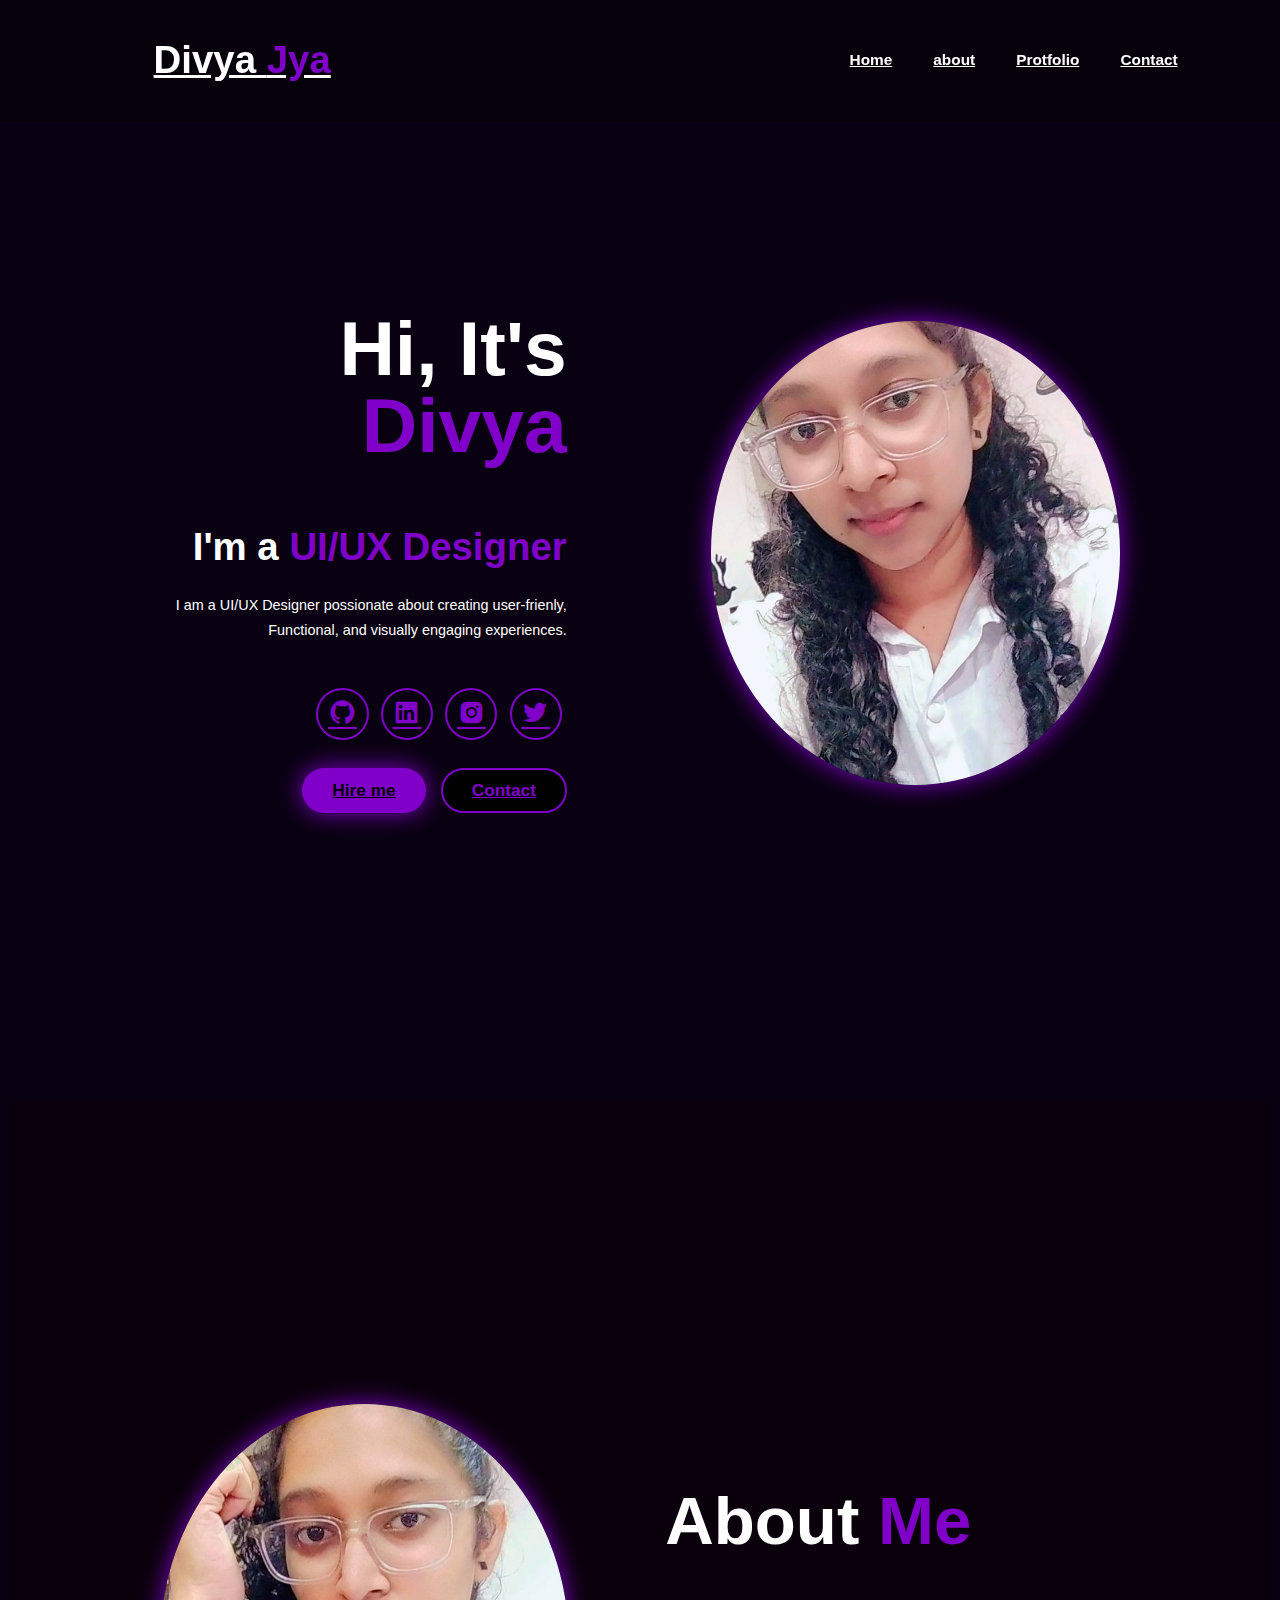
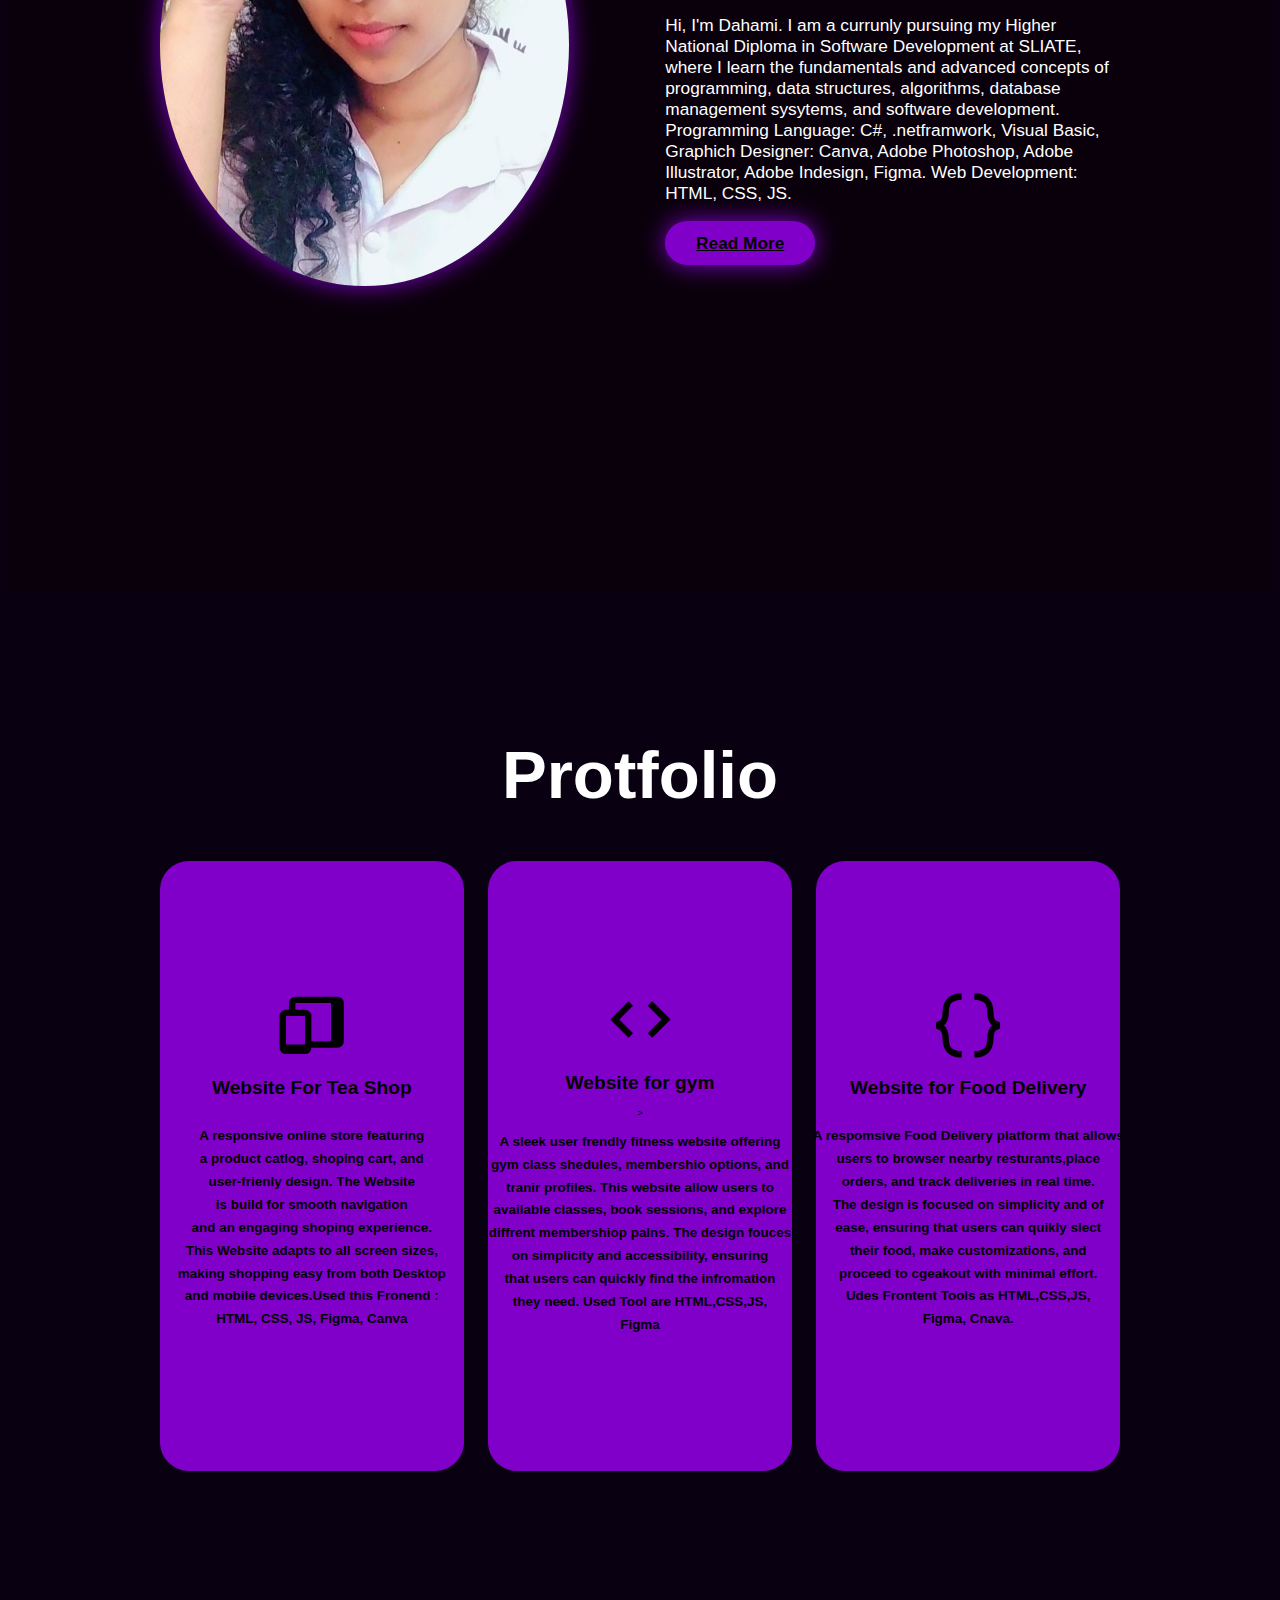
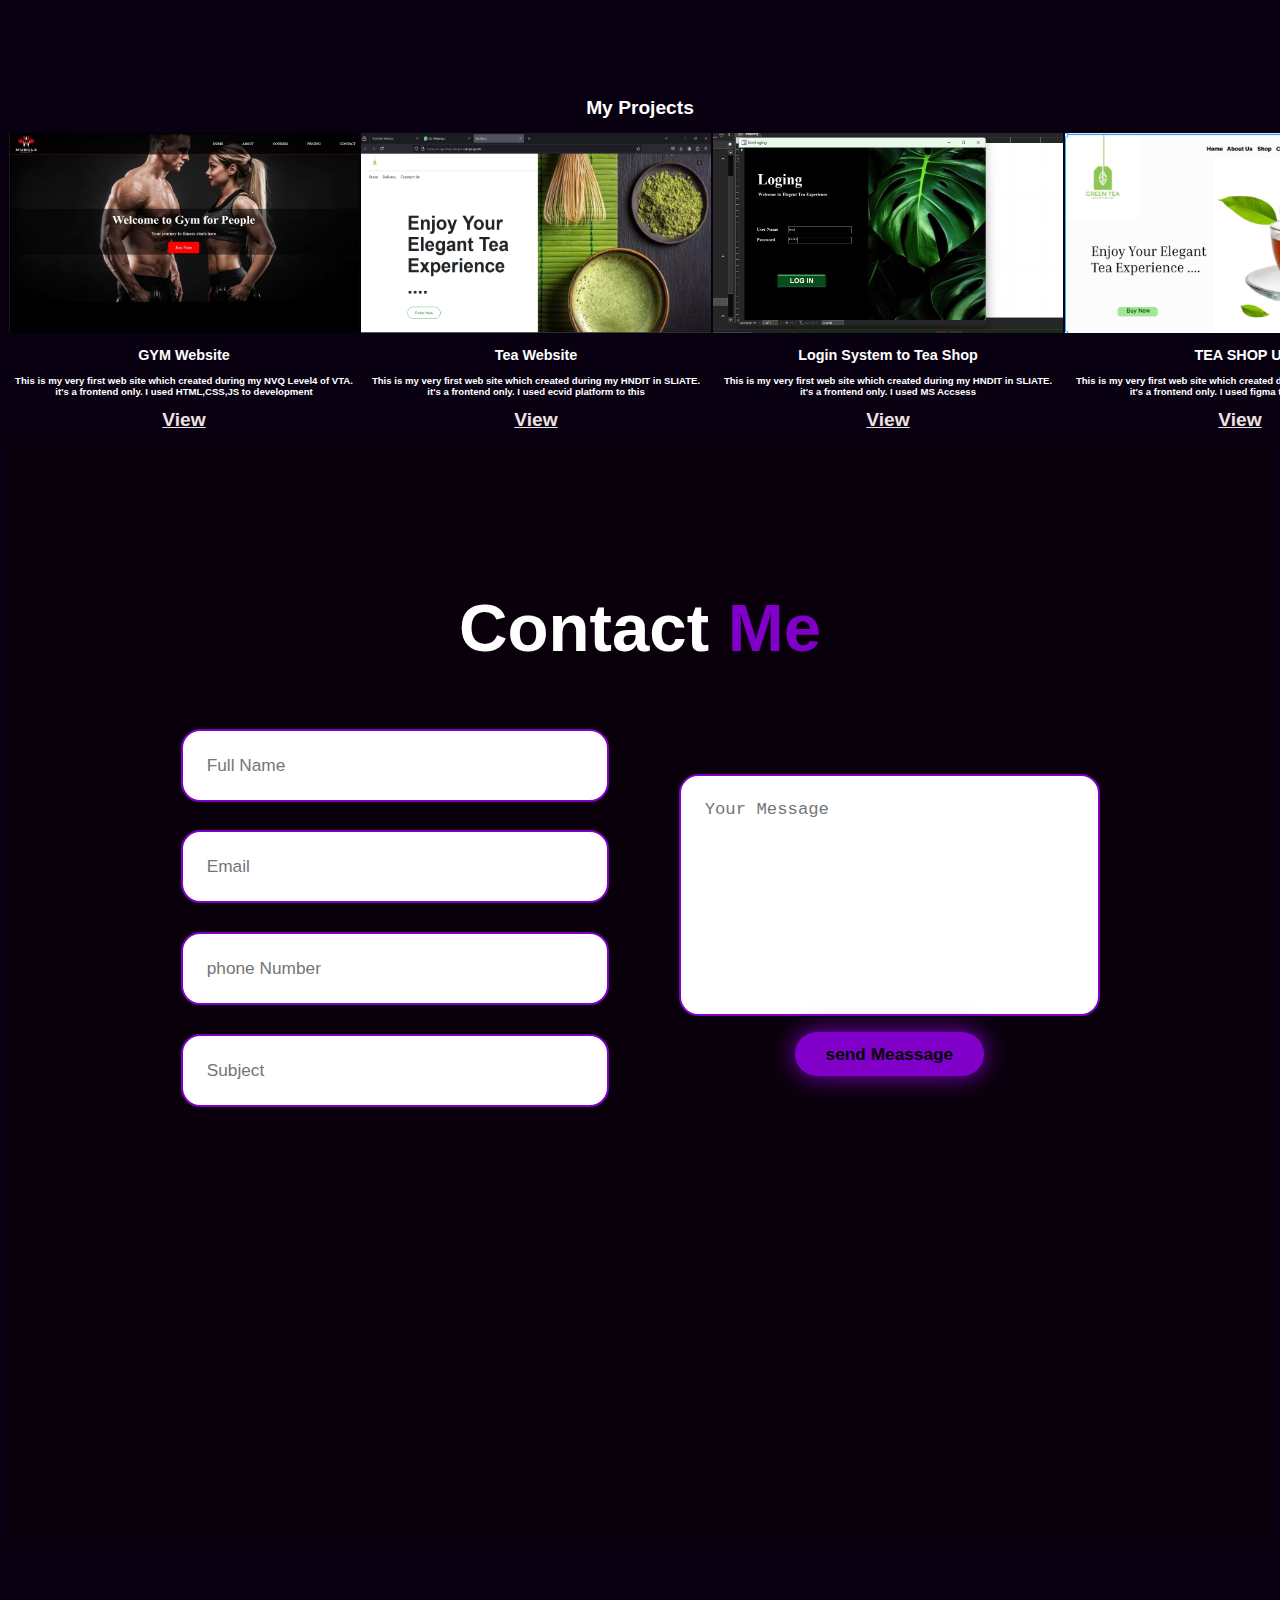
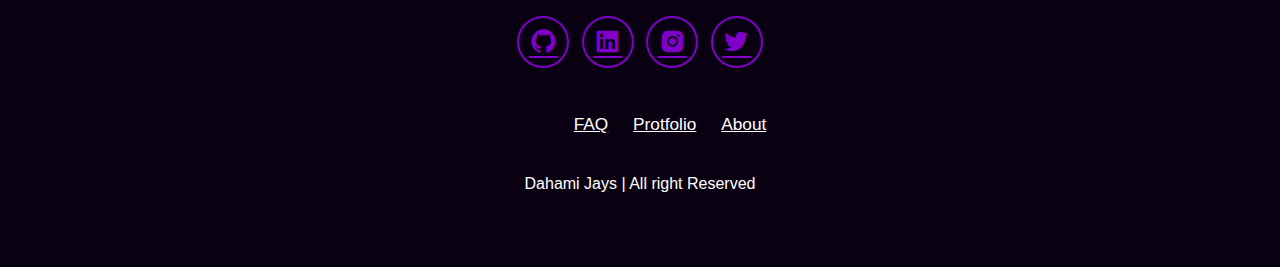
<file: My_First_Portfolio--main/Protfolio/Index.html>
<!DOCTYPE html>
<html lang="en">
    <head>
        <neata charset="UTF-8" />
        <meta name="Viewport"
        content="width=device-width, initial-scale=1.0" />
        <title> Protfolio Website </title>
        <link rel="stylesheet" href="Style.css" />
        <link
        href="C:\Users\NEW\Desktop\Protfolio"
        rel="stylesheet"
        />
        <link href="https://unpkg.com/boxicons/css/boxicons.min.css" rel="stylesheet">

        
    </head>
    <body>

        <header class="header">
            <a href="#home" class="logo"> Divya
                <span> Jya</span></a>

                <li class="bx bx-manu" id="menu=icon"></li>

                <nav class="navbar">
                    <a href="#home">Home</a>
                    <a href="#about">about</a>
                    <a href="#services">Protfolio</a>
                    <a href="#contact">Contact</a>
                </nav>

        </header>

        <section class="home" id="home">
            <div class="home-content">

                <h1> Hi, It's <span>Divya</span></h1>
                <h3> I'm a <span>UI/UX Designer</span></h3>
                <p>I am a UI/UX Designer possionate about creating user-frienly, Functional, and visually engaging experiences.
                </p>

                <div class="social-icons">
                    <a href="#">
                        <i class="bx bxl-github"></i>
                    </a>
                    <a href="#">
                        <i class="bx bxl-linkedin-square"></i>
                    </a>
                    <a href="#">
                        <i class="bx bxl-instagram-alt"></i>
                    </a>
                    <a href="#">
                        <i class="bx bxl-twitter"></i>
                    </a>
                </div>

              
                <div class="btn-group">
                    <a href="#" class="btn">Hire me</a>
                    <a href="contact" class="btn">Contact</a>
                </div>
                
            </div>

            <div class="home-img">
                <img src="dahami2.jpeg" alt="Protfolio picture" />


            </div>

    
        </section>

        <section class="about" id="about">
            <div class="about-img">
                <img src="qwe.jpeg">
            </div>

            <div class="about-content">
            <h2>About <span>Me</span></h2>
            <p>Hi, I'm Dahami. I am a currunly pursuing my Higher National Diploma in Software Development at SLIATE, where I learn the fundamentals and advanced concepts of programming, data structures, algorithms, database management sysytems, and software development.
            Programming Language: C#, .netframwork, Visual Basic, Graphich Designer: Canva, Adobe Photoshop, Adobe Illustrator, Adobe Indesign, Figma. Web Development: HTML, CSS, JS.
            </p>

                <a href="#" class="btn">Read More </a>
            </div>
        </section>

       
        <section class="services" id="services">
            <h2 class="heading">Protfolio</h2>

            <div class="services-container">

                <div class="service-box">
                    <div class="service-info">
                        <i class="bx bxs-devices"></i>
                        <h1><b>Website For Tea Shop</b></h1>
                        <p>A responsive online store featuring 
                        <br>a product catlog, shoping cart, and<br>
                         user-frienly design. The Website<br>
                            is build for smooth navigation 
                            <br>and an engaging shoping experience.
                            <br> This Website adapts to all screen sizes,
                            <br> making shopping easy from both Desktop
                            <br> and mobile devices.Used this Fronend :<br>
                            HTML, CSS, JS, Figma, Canva</p>
                    </div>
                </div>

                <div class="service-box">
                    <div class="service-info">
                        <i class="bx bx-code"></i>
                        <h1><b>Website for gym</b></h1>>
                        <p> A sleek user frendly fitness website offering
                            <br> gym class shedules, membershio options, and 
                            <br> tranir profiles. This website allow users to 
                            <br> available classes, book sessions, and explore
                            <br> diffrent membershiop palns. The design fouces 
                            <br> on simplicity and accessibility, ensuring 
                            <br> that users can quickly find the infromation
                            <br> they need. Used Tool are HTML,CSS,JS,
                            <BR>Figma</p>
                    </div>
                </div>

                <div class="service-box">
                    <div class="service-info">
                        <i class="bx bx-code-curly"></i>
                        <h1><b>Website for Food Delivery</b></h1>
                        <p>A respomsive Food Delivery platform that allows
                            <br> users to browser nearby resturants,place
                            <br>orders, and track deliveries in real time. 
                            <br>The design is focused on simplicity and of 
                            <br> ease, ensuring that users can quikly slect
                            <br> their food, make customizations, and 
                            <br> proceed to cgeakout with minimal effort.
                            <br> Udes Frontent Tools as HTML,CSS,JS,
                            <br> Figma, Cnava.

                    </div>
                </div>
                 </div>
        </section>
        
      <h1 style="color: white; text-align: center;">My Projects</h1>


      <table style="margin: 0 auto; border-collapse: collapse; color: rgb(255, 255, 255); text-align: center;">
        <tr>
            <th>
                <div style="color: rgb(255, 255, 255);">
                    <div>
                        <img src="Screenshot 2025-01-26 211659.png" alt="project" style="width: 350px;;height: 200px; auto;">
                        <h2>GYM Website</h2>
                        <p>This is my very first web site which created during my NVQ Level4 of VTA.
                            <br> it's a frontend only. I used HTML,CSS,JS to development </p>
                        <a href="gym.html" style="color: #ede2e2;"><H1>View</H1></a>
                    </div>
                </div>
            </th>
            
            <th>
                <div style="color: rgb(255, 255, 255);">
                    <div>
                        <img src="Screenshot 2025-01-26 214044.png" alt="project" style="width: 350px;;height: 200px; auto;">
                        <h2>Tea Website</h2>
                        <p>This is my very first web site which created during my HNDIT in SLIATE.
                            <br> it's a frontend only. I used ecvid platform to this </p>
                        <a href="tea.html" style="color: #ede2e2;"><H1>View</H1></a>
                    </div>
                </div>

            <th>
                <div style="color: rgb(255, 255, 255);">
                    <div>
                        <img src="Screenshot 2025-01-26 213441.png" alt="project" style="width: 350px;;height: 200px; auto;">
                        <h2>Login System to Tea Shop</h2>
                        <p>This is my very first web site which created during my HNDIT in SLIATE.
                            <br> it's a frontend only. I used MS Accsess </p>
                        <a href="Login.html" style="color: #ede2e2;"><H1>View</H1></a>
                    </div>
                </div>
            </th>

            <th>
                <div style="color: rgb(255, 255, 255);">
                    <div>
                        <img src="Screenshot 2024-10-26 195619.png" alt="project" style="width: 350px;;height: 200px; auto;">
                        <h2>TEA SHOP UI</h2>
                        <p>This is my very first web site which created during my HNDIT in SLIATE.
                            <br> it's a frontend only. I used figma to create this UI </p>
                        <a href="figmatea.html" style="color: #ede2e2;"><H1>View</H1></a>
                    </div>
                </div>
            </th>
            
        </tr>
      </table>

            
        <section class="contact" id="contact">
            <h2 class="heading">Contact <span>Me</span></h2>

            <form action="">
                <div class="input-group">
                <div class="input-box">
                    <input type="text" placeholder="Full Name">
                    <input type="email" placeholder="Email">
                </div>

                <div class="input-box">
                    <input type="number" placeholder="phone Number">
                    <input type="text" placeholder="Subject">
                </div>
            </div>

            <div class="input-group-2">
                <textarea name="" id="" cols="30" rows="10"
                placeholder="Your Message"></textarea>
                <input type="submit" value="send Meassage"
                class="btn">
            </div>

              </form>
    </section>

    <footer class="footer">
        <div class="social-icons">
            <a href="#">
                <i class="bx bxl-github"></i>
            </a>
            <a href="#">
                <i class="bx bxl-linkedin-square"></i>
            </a>
            <a href="#">
                <i class="bx bxl-instagram-alt"></i>
            </a>
            <a href="#">
                <i class="bx bxl-twitter"></i>
            </a>
        </div>

        <ul class="list">
            <li>
                <a href="#">FAQ</a>
            </li>
            <li>
                <a href="#protfolio">Protfolio</a>
            </li>
            <li>
                <a href="#about">About</a>
            </li>
            
        </ul>

        <p class="copyright">
            Dahami Jays | All right Reserved
        </p>
    </footer>
    
 <script src="script.js"></script>
    </body>


</html>
</file>
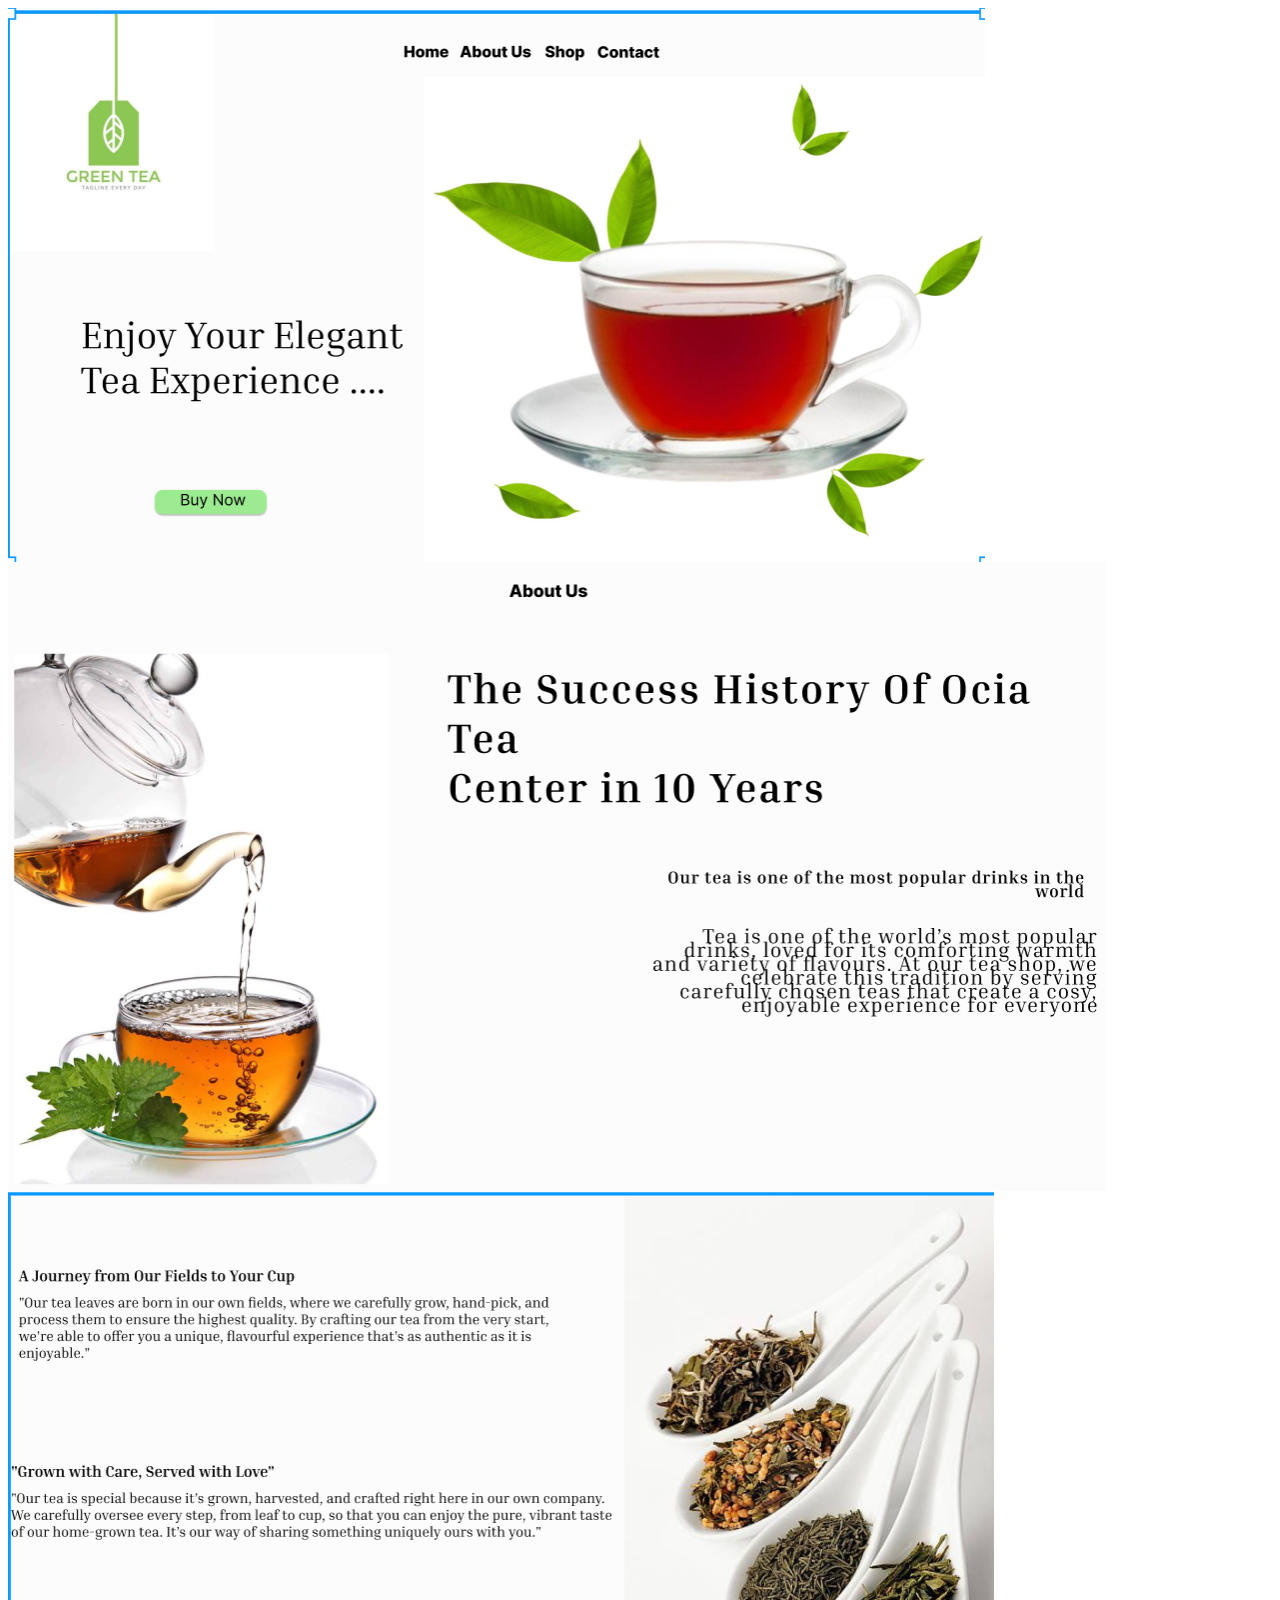
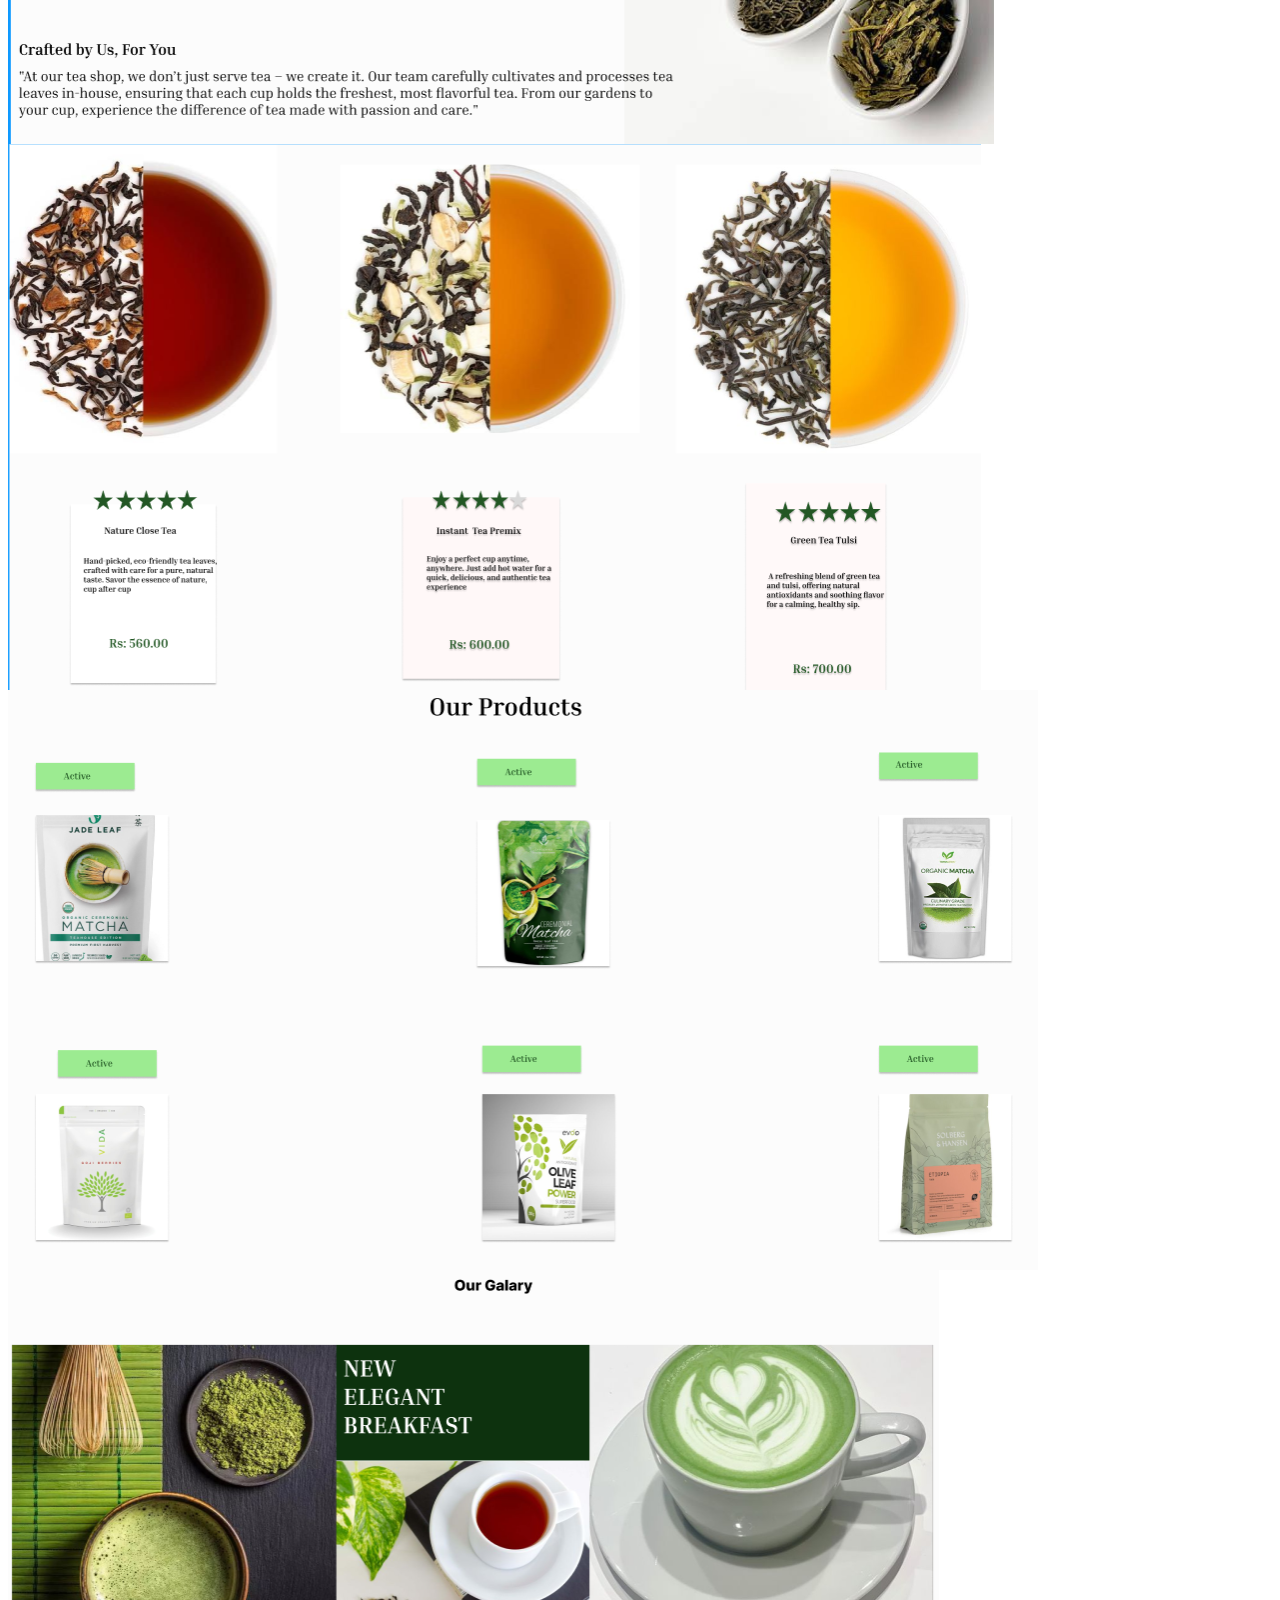
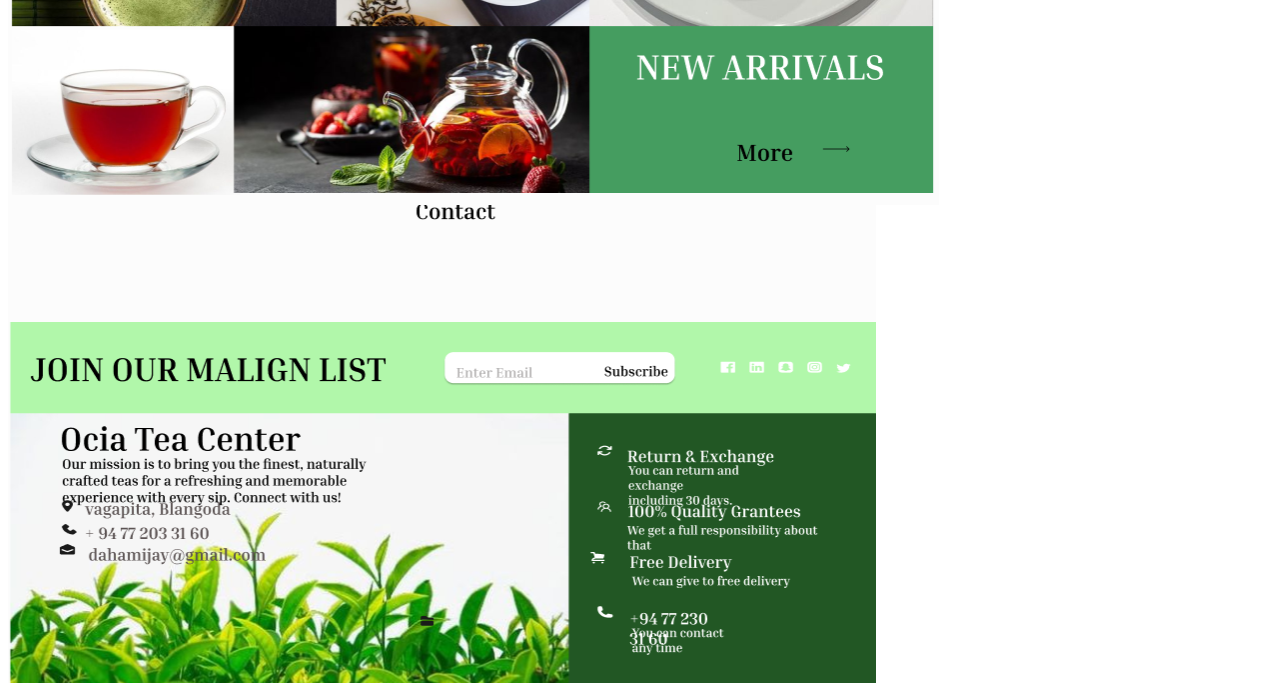
<file: My_First_Portfolio--main/Protfolio/figmatea.html>
<html>
    <head>
        <title>Tea Website</title> 
    </head>
    <body style="background-color: rgb(255, 255, 255);">
        <img src="Screenshot 2024-10-26 195619.png" alt="1"/>
        <br>
        <img src="Screenshot 2024-10-26 194850.png" alt="2"/>
        <br>
        <img src="Screenshot 2024-10-26 194917.png" alt="3"/>
        <br>
        <img src="Screenshot 2024-10-26 194937.png" alt="4"/>
        <br>
        <img src="Screenshot 2024-10-26 194958.png" alt="5"/>
        <br>
        <img src="Screenshot 2024-10-26 195012.png" alt="6"/>
        <br>
        <img src="Screenshot 2024-10-26 195024.png" alt="7"/>
       
    </body>
</html>
</file>
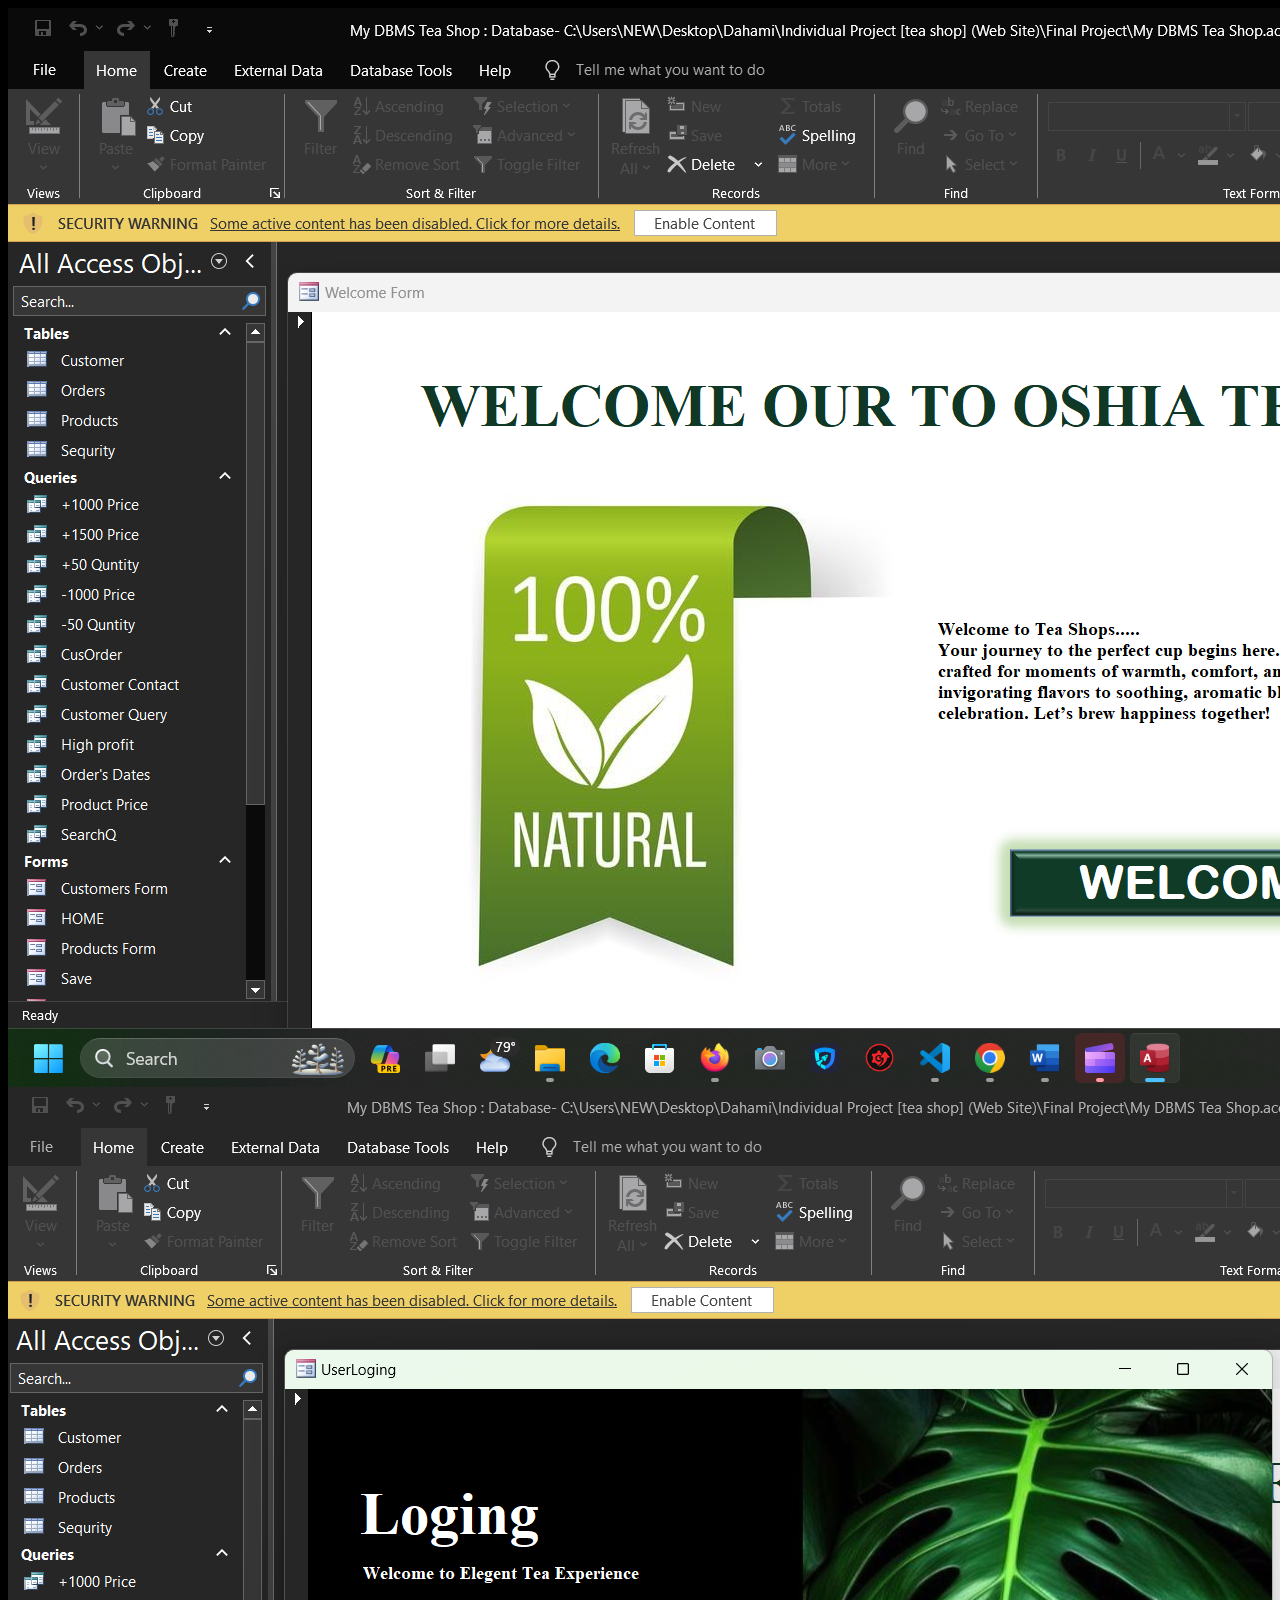
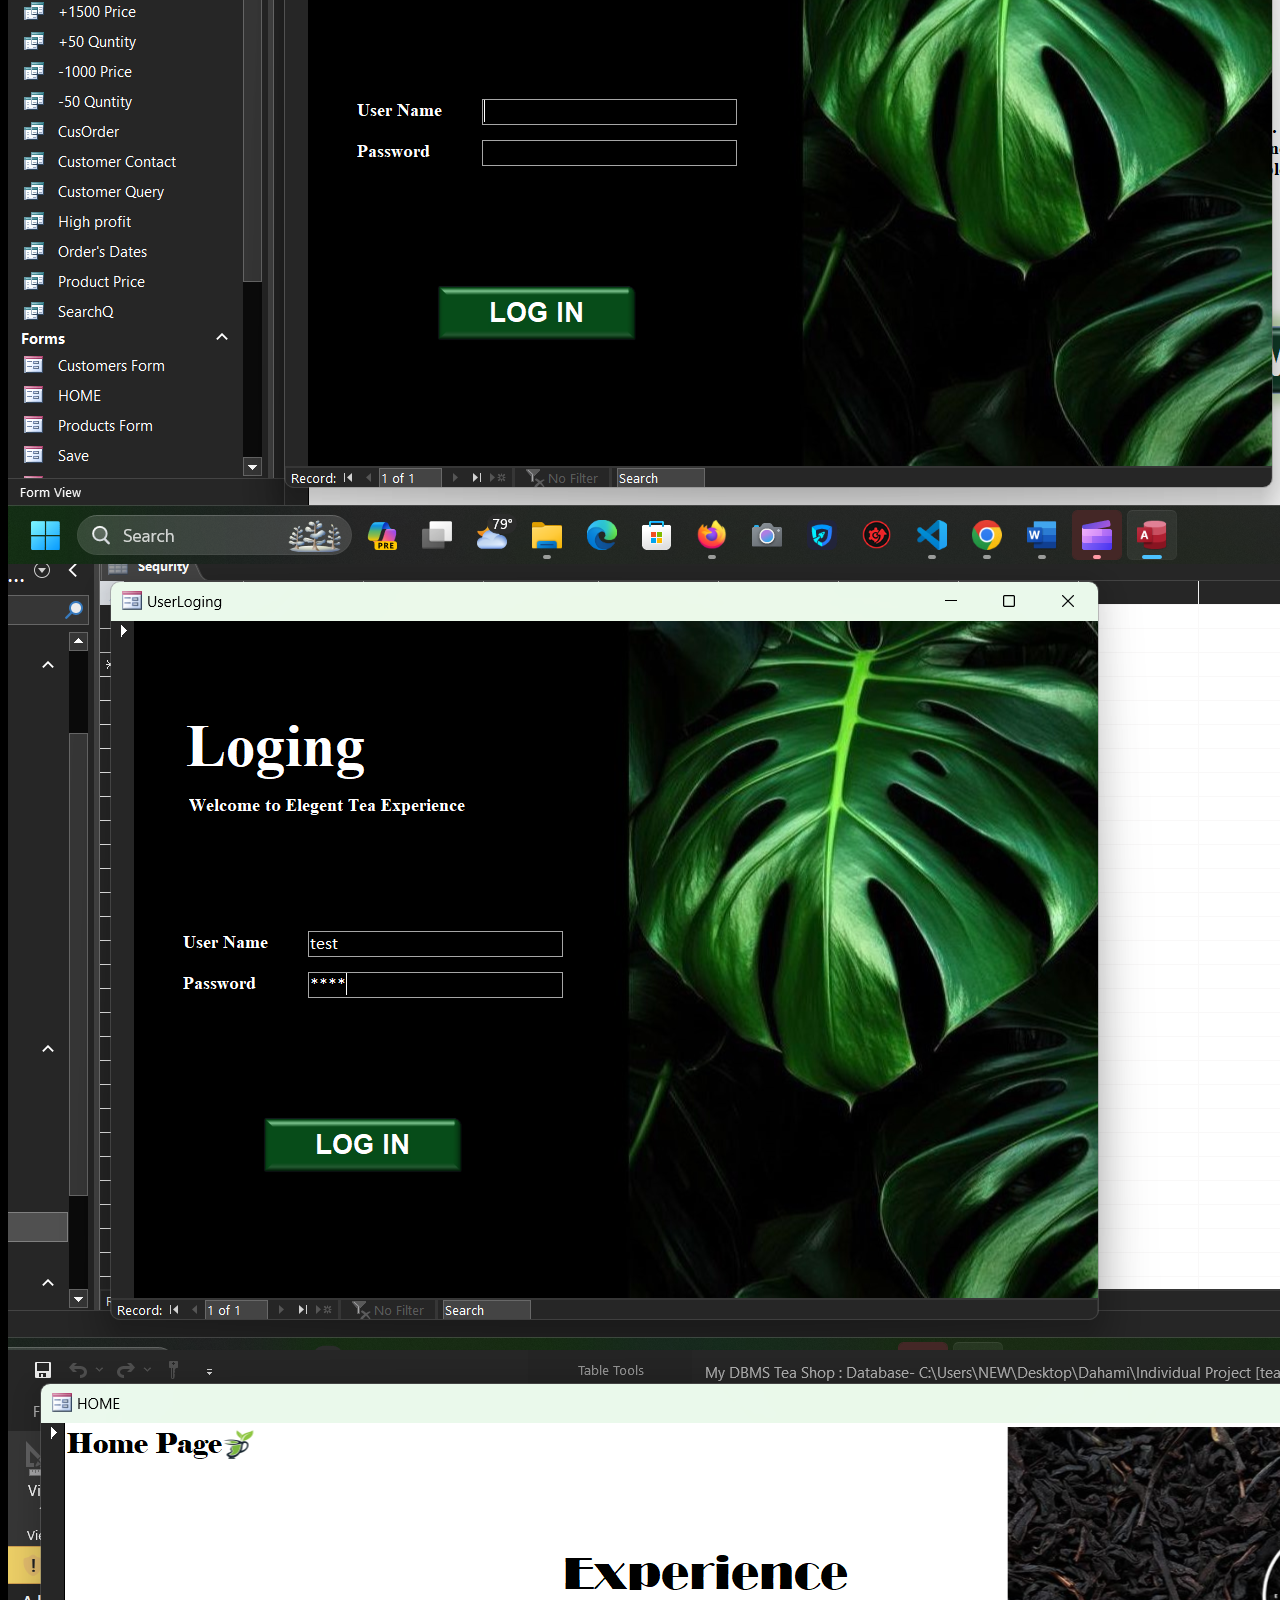
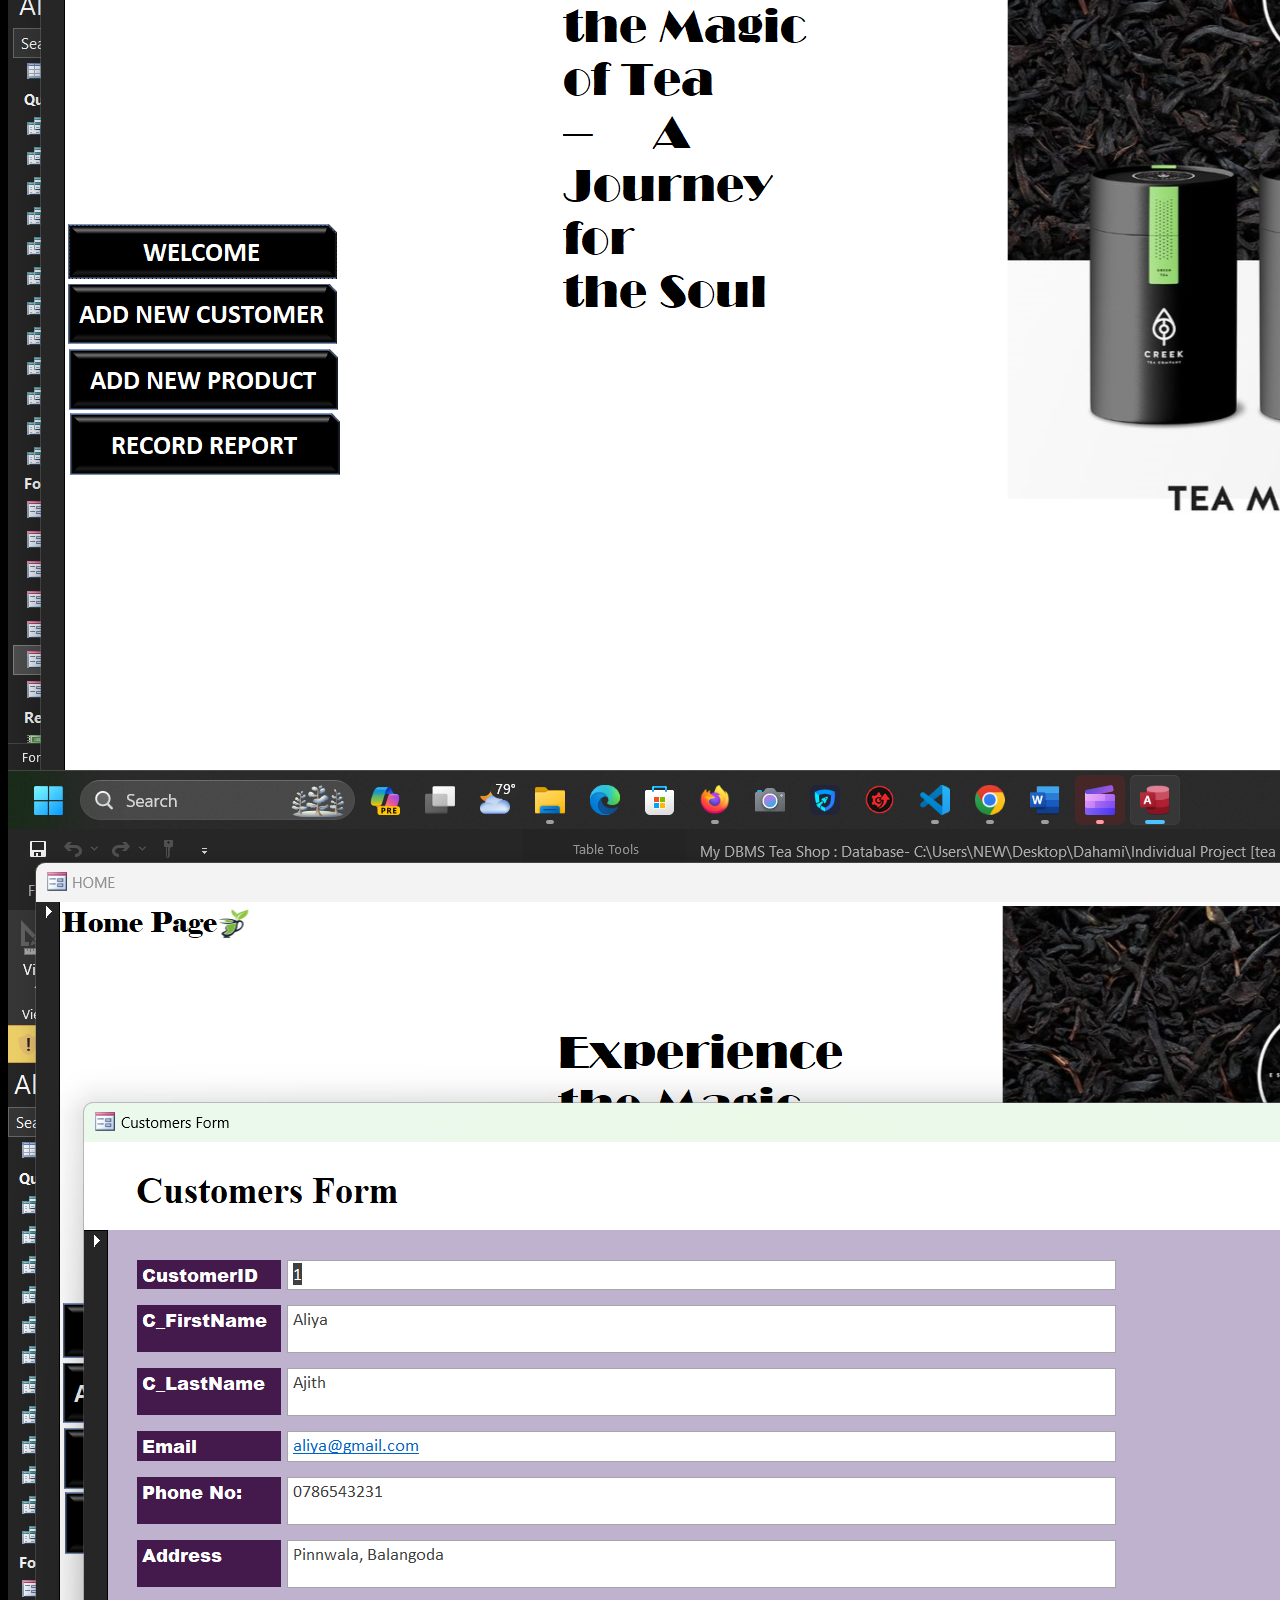
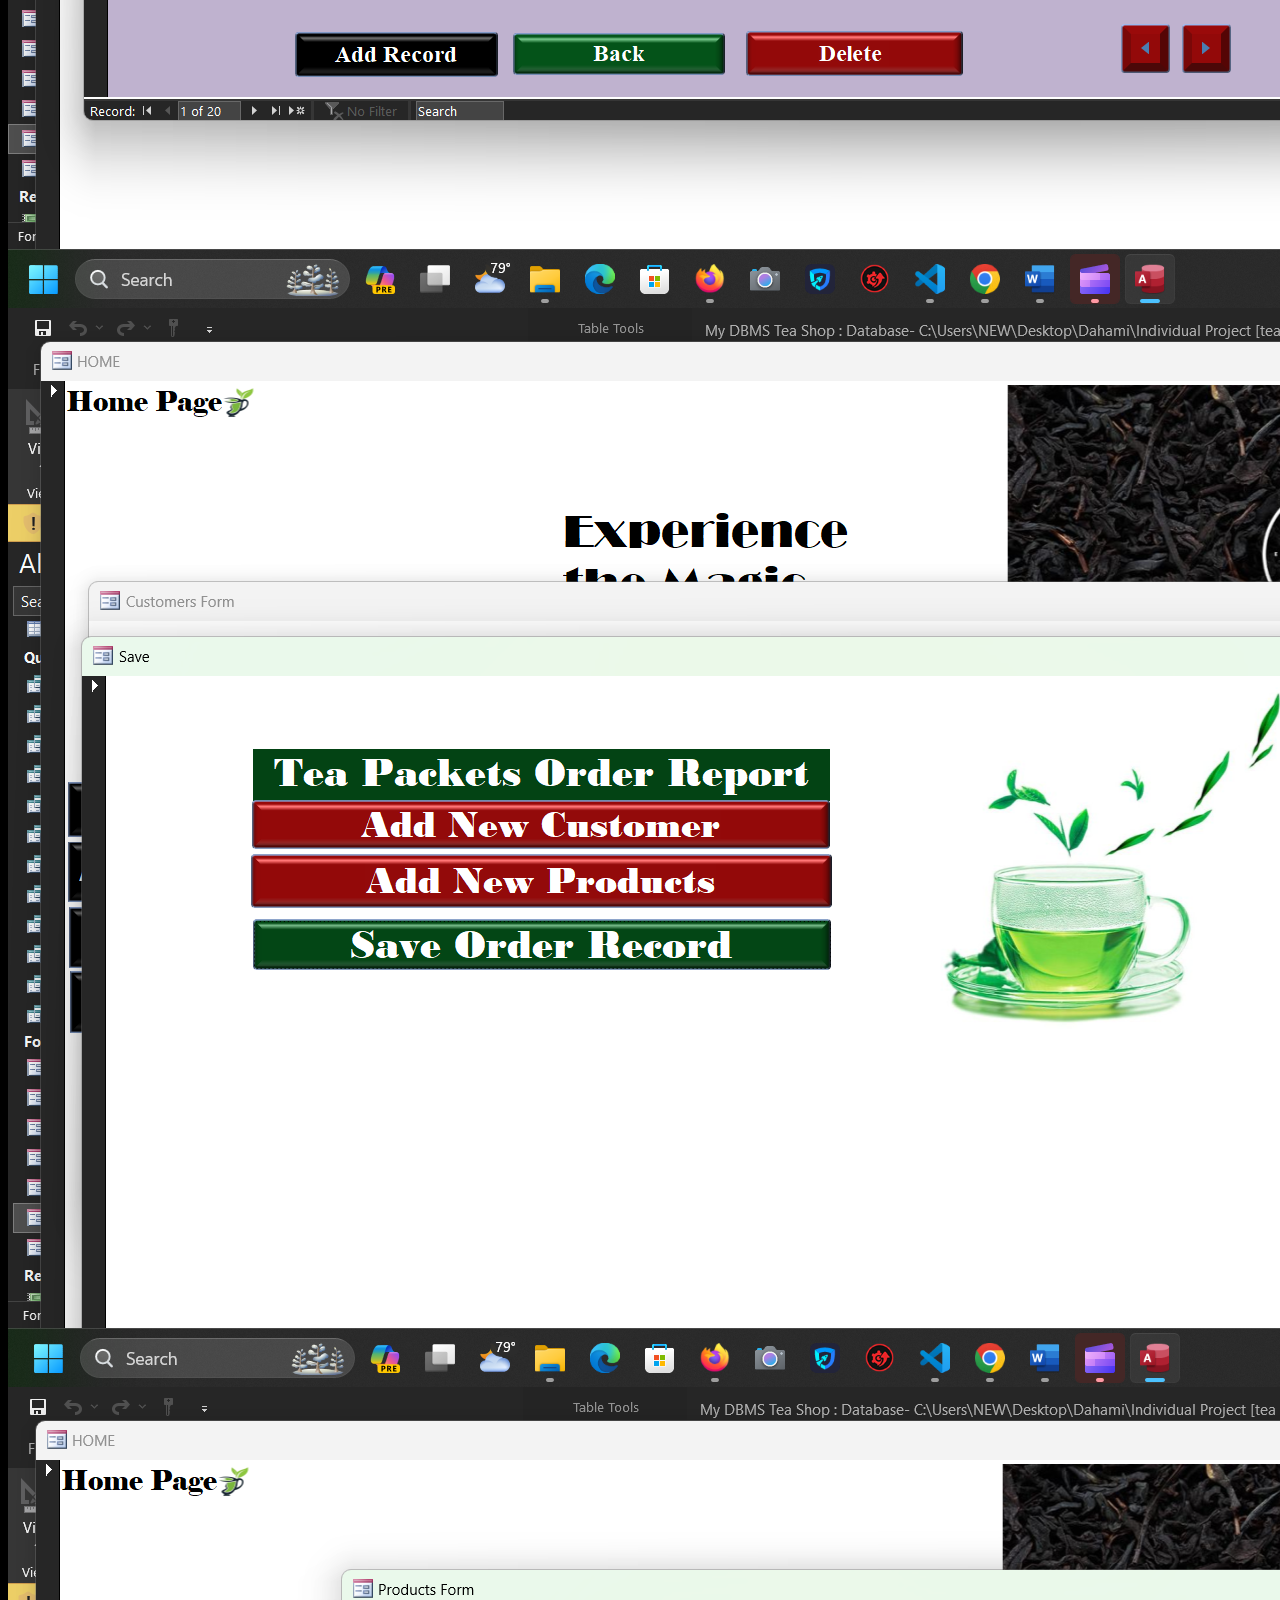
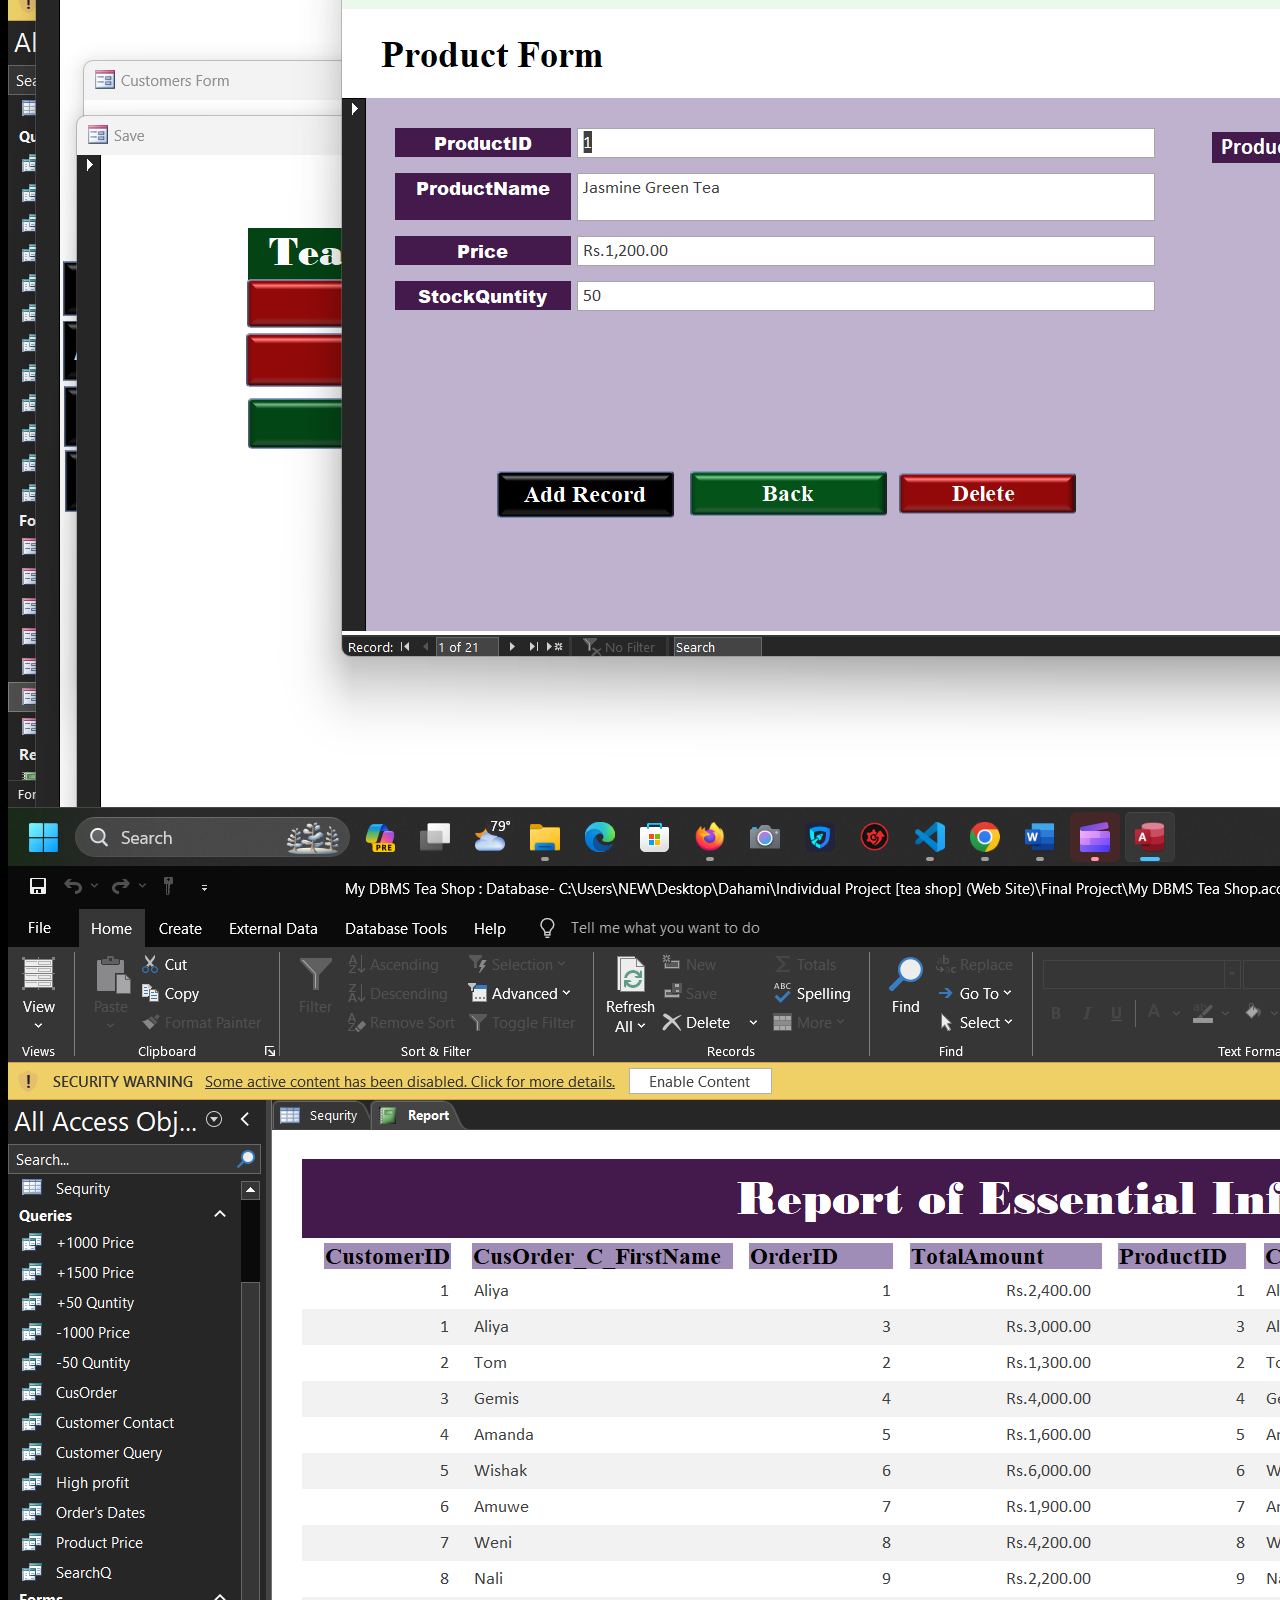
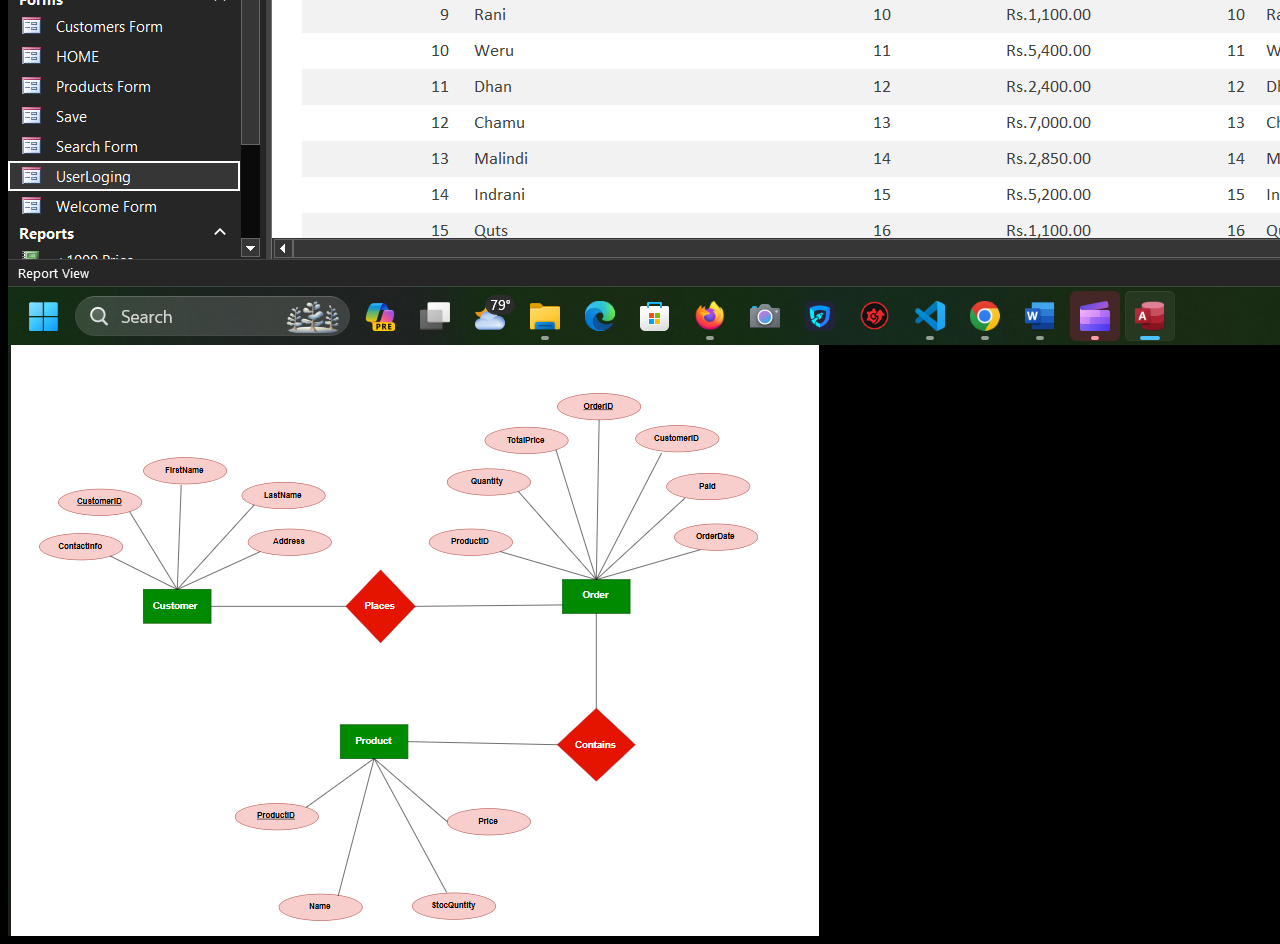
<file: My_First_Portfolio--main/Protfolio/Login.html>
<html>
    <head>
        <title>Tea Website</title> 
    </head>
    <body style="background-color: rgb(0, 0, 0);">
        <img src="Screenshot 2025-01-26 213346.png" alt="wellcome page"/>
        <br>
        <img src="Screenshot 2025-01-26 213355.png" alt="login page"/>
        <br>
        <img src="Screenshot 2025-01-26 213441.png" alt="add ul"/>
        <br>
        <img src="Screenshot 2025-01-26 213453.png" alt="welcome pag"/>
        <br>
        <img src="Screenshot 2025-01-26 213512.png" alt="adding"/>
        <br>
        <img src="Screenshot 2025-01-26 213524.png" alt="back"/>
        <br>
        <img src="Screenshot 2025-01-26 213535.png" alt="agaon adding"/>
        <br>
        <img src="Screenshot 2025-01-26 213555.png" alt="report"/>
        <br>
        <img src="Screenshot 2025-01-26 213613.png" alt="er"/>
        <br>
           
    </body>
</html>
</file>
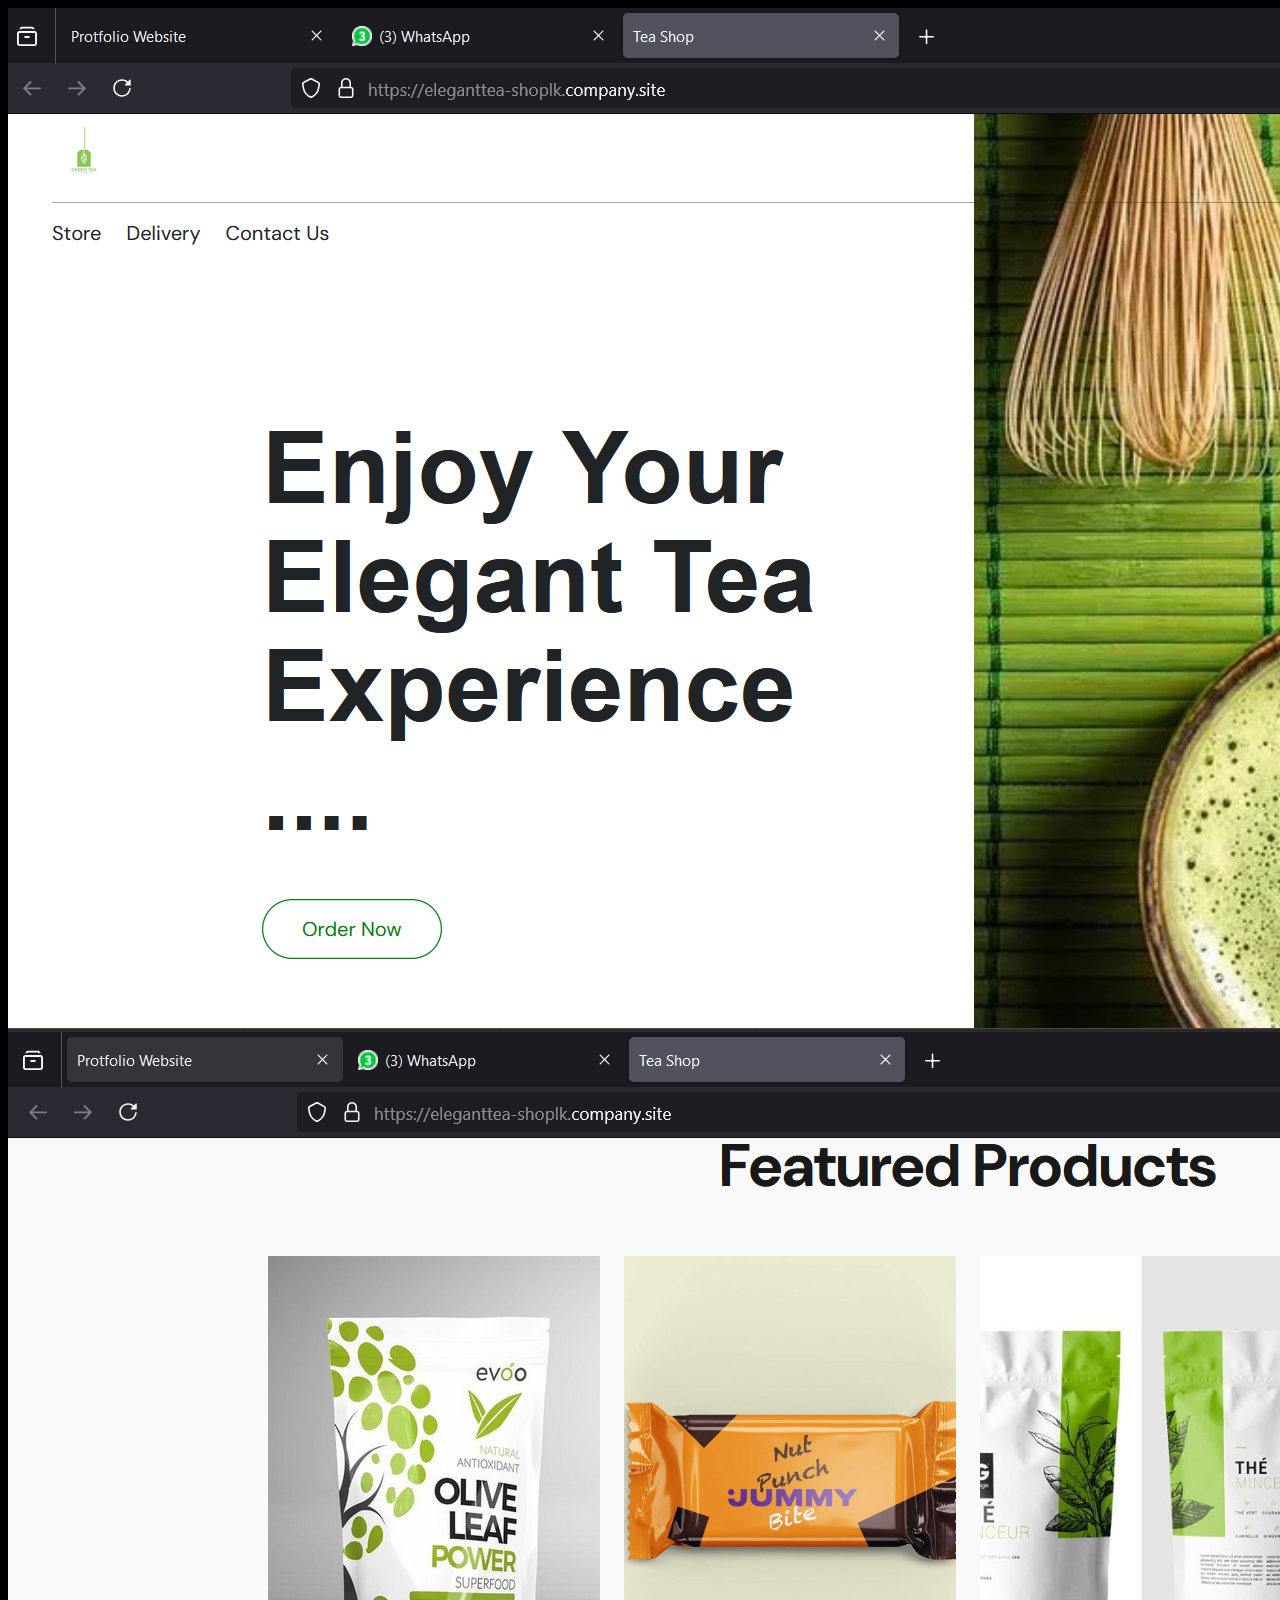
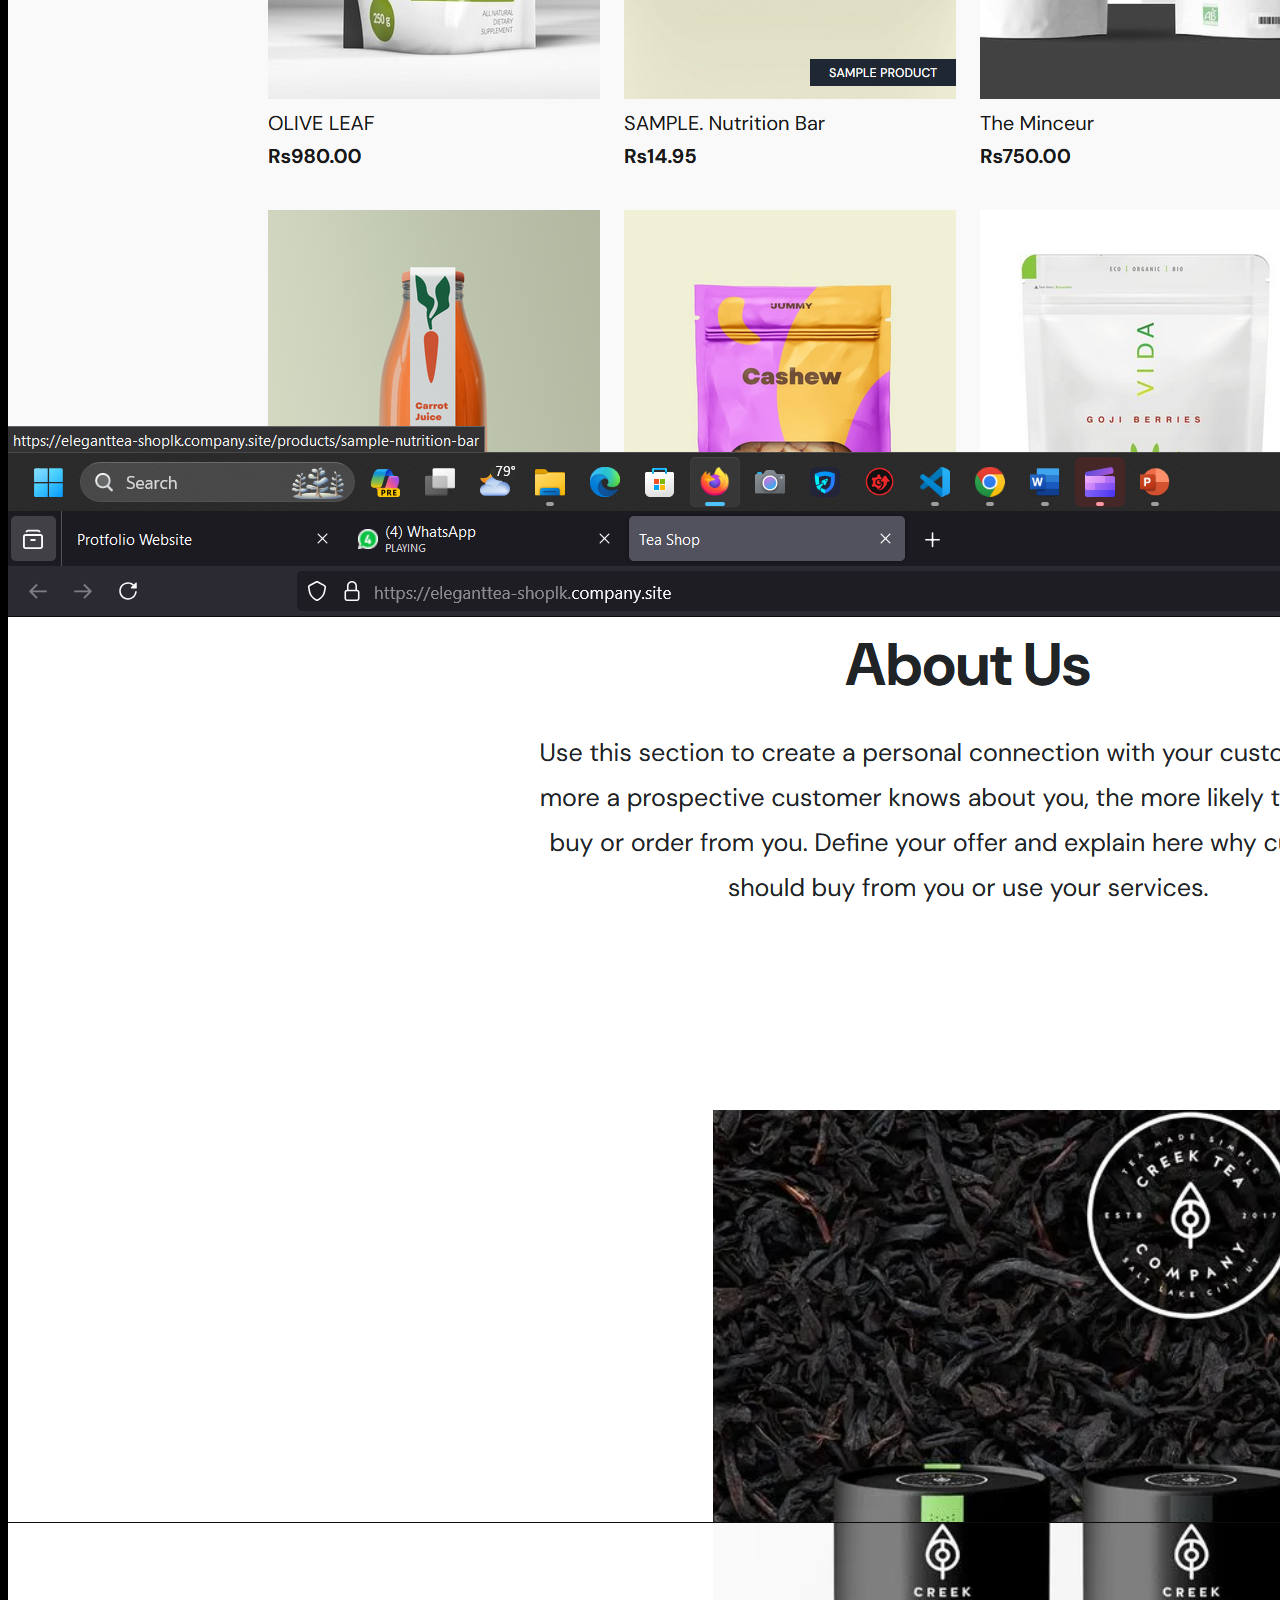
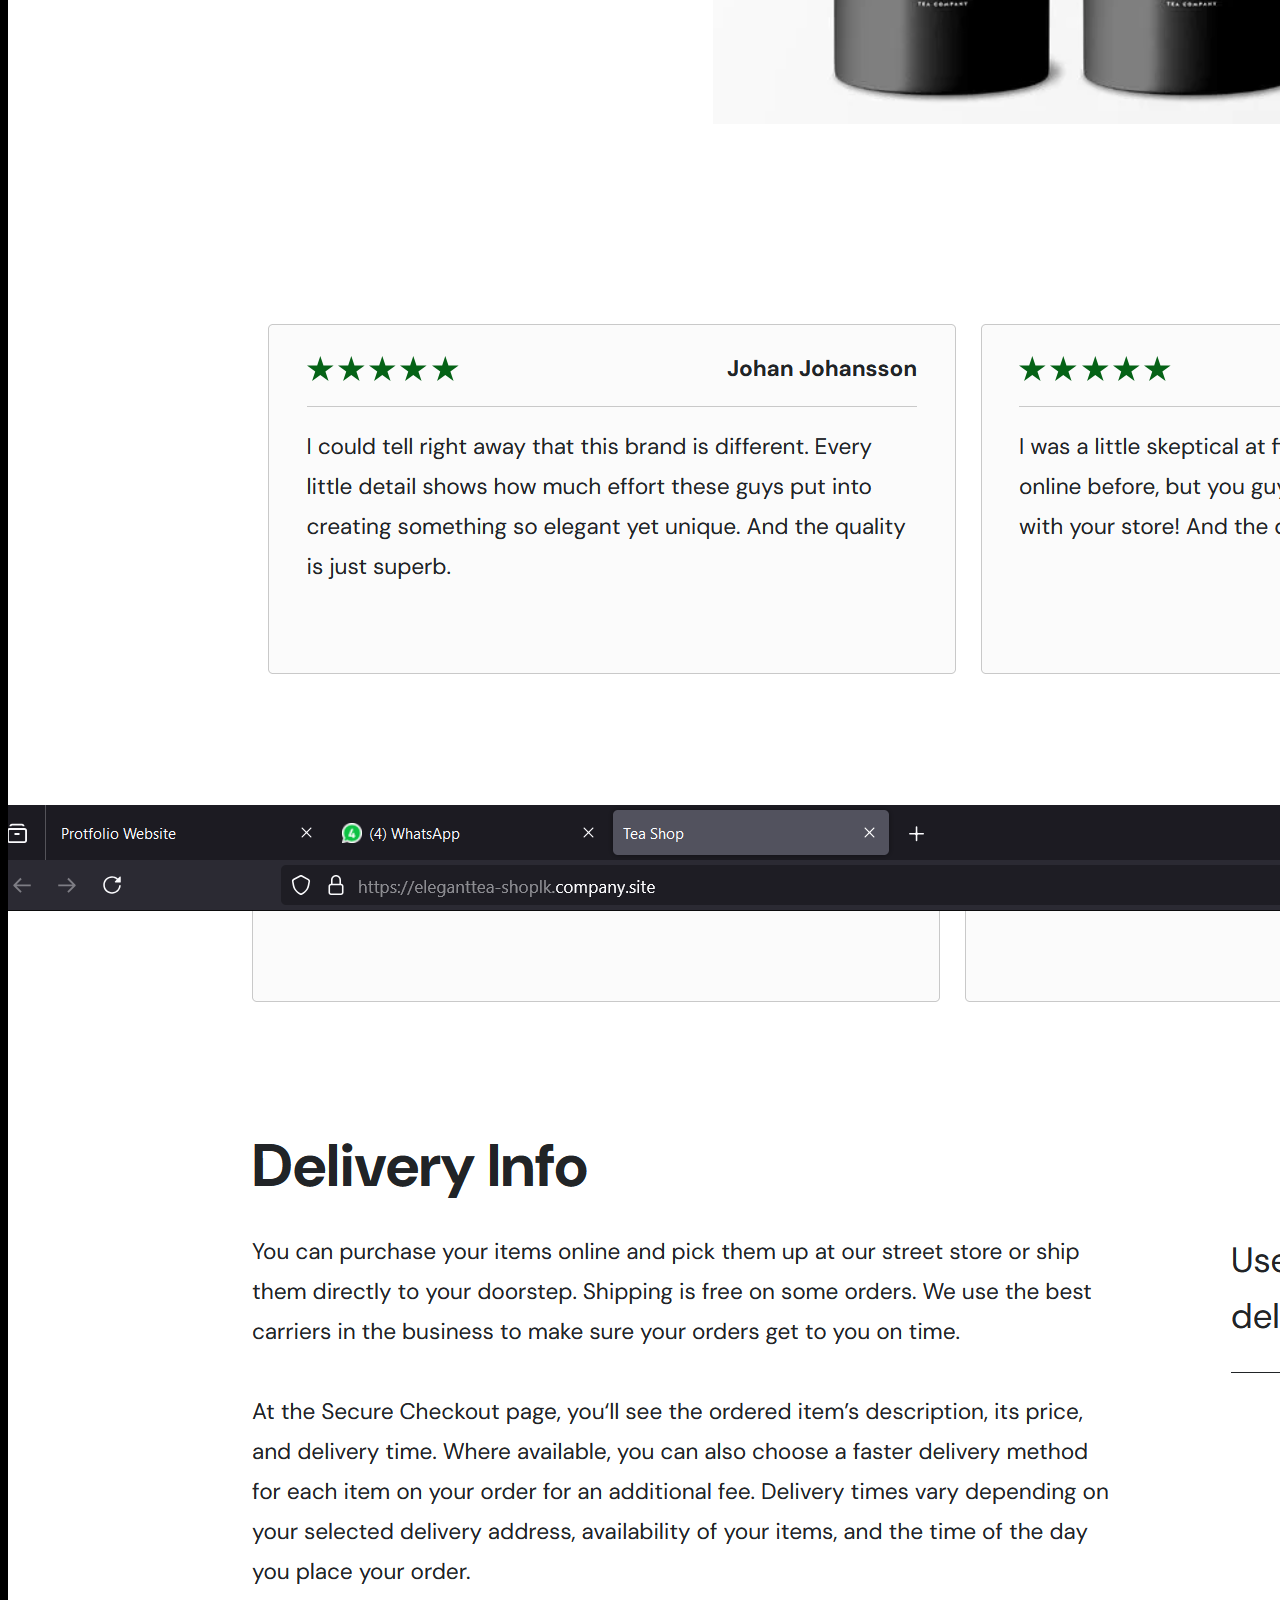
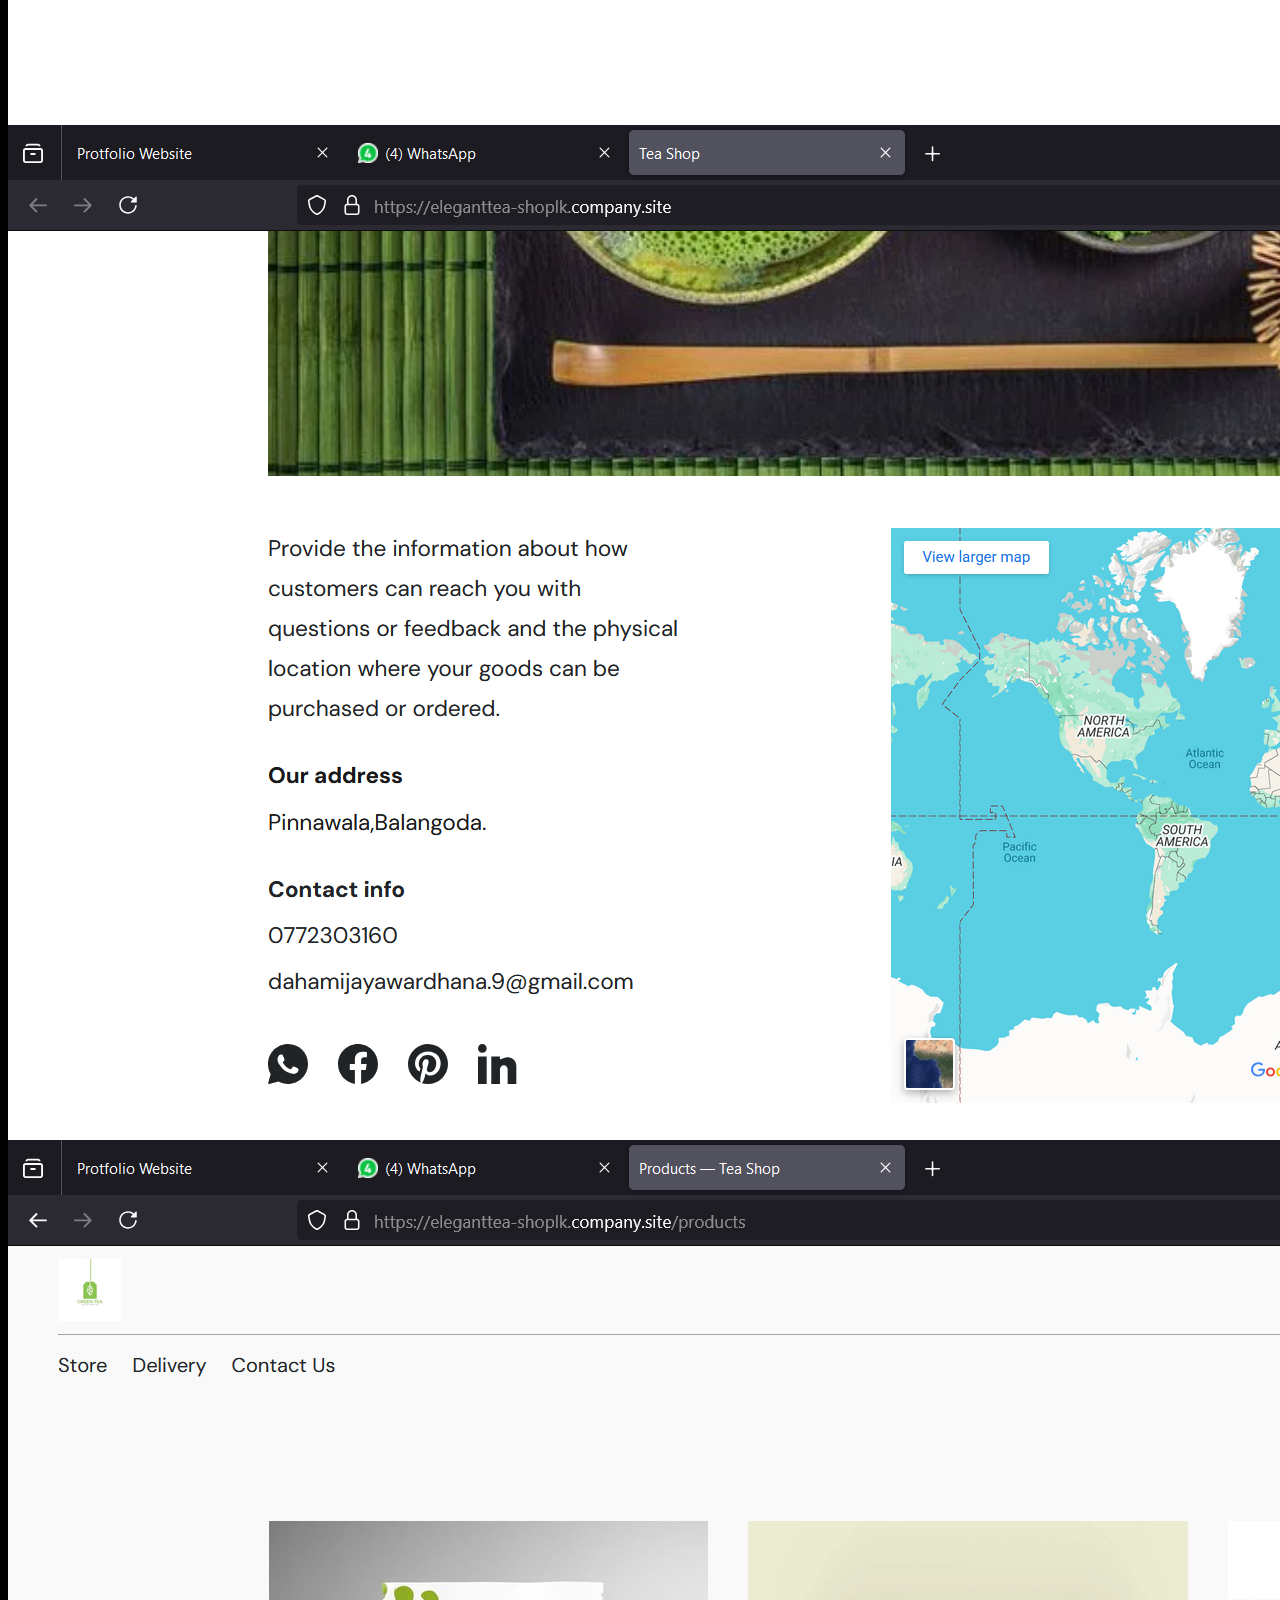
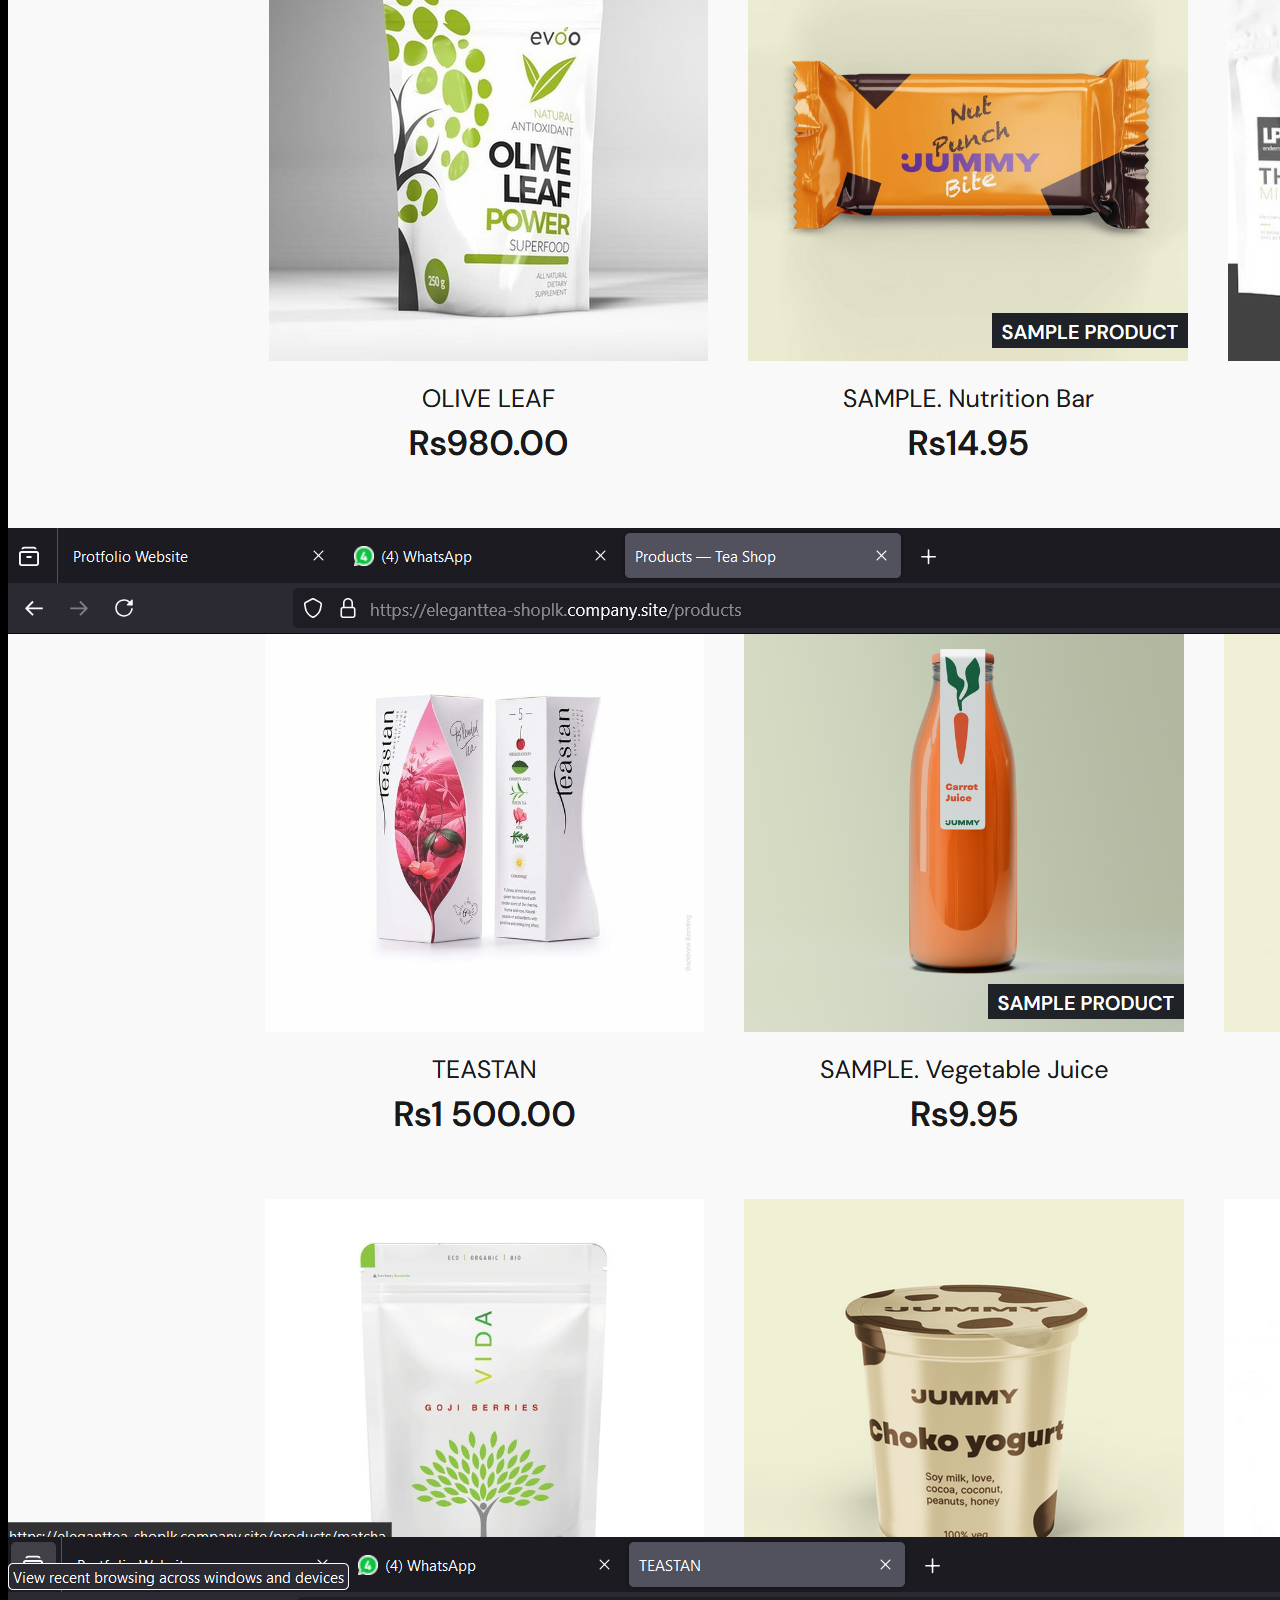
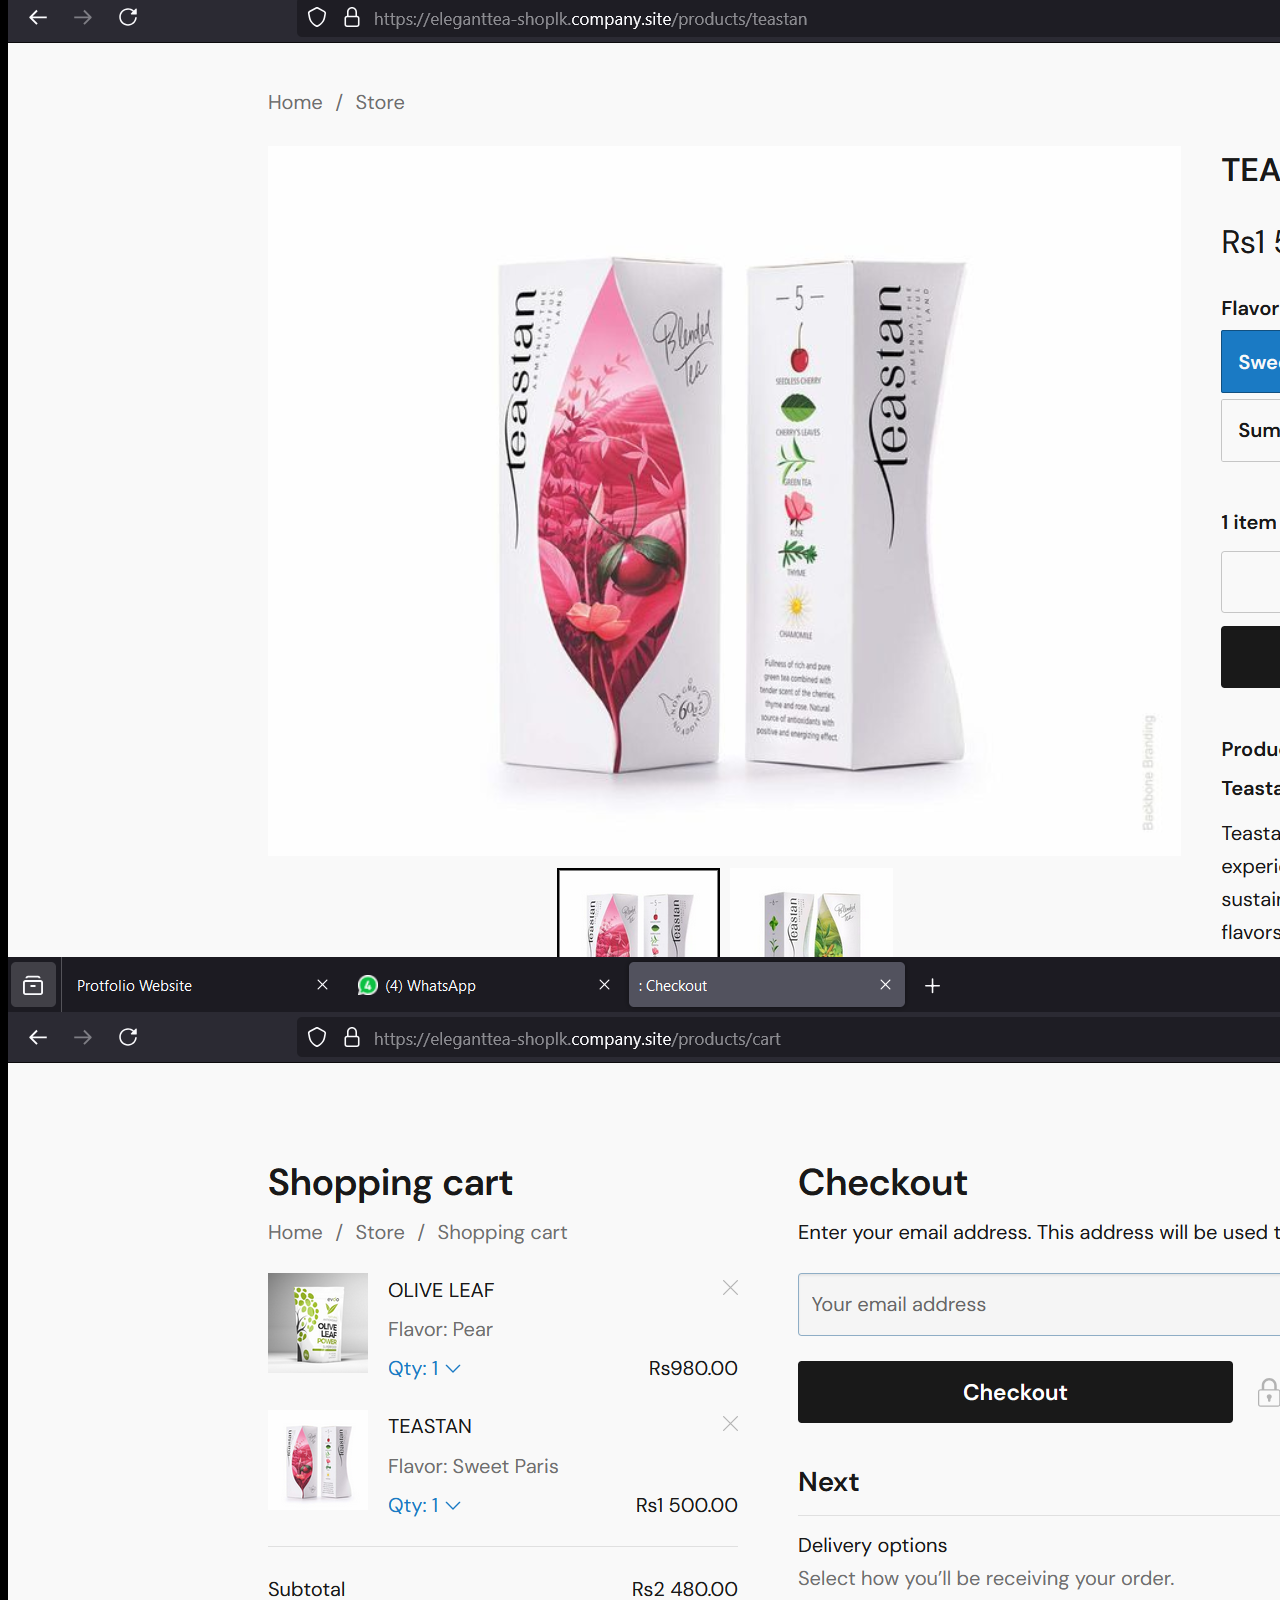
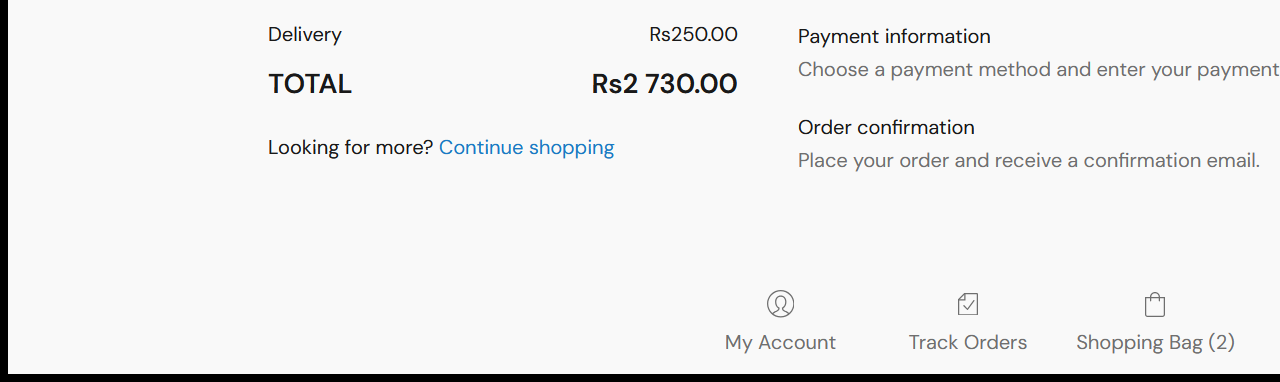
<file: My_First_Portfolio--main/Protfolio/tea.html>
<html>
    <head>
        <title>Tea Website</title> 
    </head>
    <body style="background-color: rgb(0, 0, 0);">
        <img src="Screenshot 2025-01-26 214044.png" alt="tea homepage"/>
        <br>
        <img src="Screenshot 2025-01-26 214054.png" alt="Tea Fetures"/>
        <br>
        <img src="Screenshot 2025-01-26 214106.png" alt="f2"/>
        <br>
        <img src="Screenshot 2025-01-26 214118.png" alt="f3"/>
        <br>
        <img src="Screenshot 2025-01-26 214133.png" alt="f4"/>
        <br>
        <img src="Screenshot 2025-01-26 214145.png" alt="location"/>
        <br>
        <img src="Screenshot 2025-01-26 214212.png" alt="order"/>
        <br>
        <img src="Screenshot 2025-01-26 214225.png" alt="add"/>
        <br>
        <img src="Screenshot 2025-01-26 214239.png" alt="adding"/>
        <br>
        <img src="Screenshot 2025-01-26 214301.png" alt="cart"/>
        <br>   
    </body>
</html>
</file>
<file: My_First_Portfolio--main/Protfolio/Style.css>
.{
    margin: 0;
    padding: 0;
    box-sizing: border-box;
    text-decoration: none;
    border: none;
    outline: none;
    scroll-behavior: smooth;
    font-family: serif;
}
html {
font-size: 60%;
overflow-x: hidden;
}
:root {
    --bg-color: #090111;
    --second-bg-color: #0a000b;
    --text-color: #ffffff;
    --main-color: #8000ca;
}
body{
    background: var(--bg-color);
    color: 100%;
    font-family: 'Arial', sens-serif;
}
.header{
    position: fixed;
    width: 80%;
    top: 0;
    left: 0;
    padding: 4rem 12%;
    background-color: rgba(0, 0, 0, 0.3);
    backdrop-filter: blur(10px);
    display: flex;
    justify-content: space-between;
    align-items: center;
    z-index: 100;
}
#menu-icon{
    font-size: 3.6rem;
    color: var(--main-color);
    display: none;
}
.logo{
    font-size: 4rem;
    color: var(--text-color);
    font-weight: 700;
    cursor: pointer;
    transition: 0.3s ease;
}
.logo:hover{
    transform: scale(1.1);
}
span{
    color: var(--main-color);
}
.navbar a{
    font-size: 1.6rem;
    color: var(--text-color);
    margin-left: 4rem;
    font-weight: 700;
    border-bottom: 3px solid transparent;
    transition: 0.3s ease;
}
.navbar a:hover{
    border-bottom: 3px solid var(--main-color);
    color: var(--main-color);
}
section{
    min-height: 100vh;
    padding: 10rem 12%;
}
.home{
    display: flex;
    align-items: center;
    justify-content: center;
    gap: 15rem;
}
.home-content{
    display: flex;
    flex-direction: column;
    align-items: flex-end;
    text-align: right;
}
.home-content h1{
    color: #ffffff;
    font-size: 8rem;
    font-weight: 700;
    margin-top: 1.5rem;
    line-height: 1;
}
.home-content h3{
    color: #ffffff;
    font-size: 4rem;
    margin: 1rem 0;
}
.home-content p{
    color: #ffffff;
    font-size: 1.5rem;
    font-weight: 500;
    line-height: 1.8;
}
.home-img img{
    width: 32vw;
    border-radius: 50%;
    box-shadow: 0 0 25px var(--main-color);
    transition: 0.4s ease-in-out;
}
.home-img img:hover{
    box-shadow: 0 0 25px var(--main-color),
                0 0 50px var(--main-color),
                0 0 100px var(--main-color);
}
.social-icons a{
    display: inline-flex;
    justify-content: center;
    align-items: center;
    font-size: 3rem;
    padding: 1rem;
    background: transparent;
    border: 2px solid var(--main-color);
    border-radius: 50%;
    color: var(--main-color);
    margin: 3rem 0.5rem;
    transition: 0.3s ease;
 }
.social-icons a:hover{
    color: var(--text-color);
    background-color: var(--main-color);
    transform: scale(1.2)translateY(-5px);
    box-shadow: 0 0 25px var(--main-color);
}
.btn-group{
    display: flex;
    gap: 1.5rem;
}
.btn{
    display: inline-block;
    padding: 1rem 3rem;
    background: var(--main-color);
    box-shadow: 0 0 25px var(--main-color);
    border-radius: 3rem;
    font-size: 1.8rem;
    color: black;
    border: 2px solid transparent;
    font-weight: 600;
    transition: 0.3s ease-in-out;
}
.btn:hover{
    transform: scale(1.05);
    box-shadow: 0 0 25px var(--main-color),
                0 0 50px var(--main-color);
}
.btn-group a:nth-of-type(2){
    background-color: black;
    color: var(--main-color);
    border: 2px solid var(--main-color);
    box-shadow: 0 0 25px transparent;
}
.btn-group a:nth-of-type(2):hover{
    box-shadow: 0 0 25px var(--main-color);
    background-color: var(--main-color);
}
.about{
    display: flex;
    justify-content: center;
    align-items: center;
    gap: 10rem;
    background-color: var(--second-bg-color);
}
.about-img img{
    width: 32vw;
    border-radius: 50%;
    box-shadow: 0 0 25px var(--main-color);
    transform: 0.4s ease-in-out;
}
.about-img img:hover{
    box-shadow: 0 0 25px var(--main-color),
                0 0 50px var(--main-color),
                0 0 100px var(--main-color);
}
.about-content h2{
    color: #ffffff;
    font-size: 7rem;
    text-align: left;
}
.about-content p{
    color: #ffffff;
    font-size: 1.8rem;
}
.about-content.btn{
    margin: 3rem 0;
}

::-webkit-scrollbar{
    width: 20px;
}
::-webkit-scrollbar-thumb{
    background-color: var(--main-color);
}
::-webkit-scrollbar-track{
    background-color: var(--main-color);
}

.heading{
    text-align: center;
    font-size: 7rem;
    margin: 5rem 0;
}
.services{
    background-color: var(--bg-color);
    color: black;
}
.services h2{
    color: var(--text-color);
}
.services-container{
    display: grid;
    grid-template-columns: repeat(auto-fill, minmax(300px, 1fr));
    align-items: center;
    gap: 2.5rem;
    overflow-x: auto;
    white-space: nowrap;
}
.service-box{
    display: flex;
    justify-content: center;
    align-items: center;
    background-color: var(--main-color);
    height: 600px;
    border-radius: 3rem;
    cursor: pointer;
    border: 5px solid transparent;
    transition: 0.4s ease-in-out;
}
.service-box:hover{
    background-color: var(--second-bg-color);
    color: var(--main-color);
    border: 5px solid var(--main-color);
    transform: scale(1.03);
}
.service-info{
    display: flex;
    flex-direction: column;
    text-align: center;
    justify-content: center;
    align-items: center;
    padding: 5rem;
}
.service-info i{
    font-size: 8rem;
}
.service-info h4{
    font-size: 4rem;
    margin: 2 rem 0;
    font-weight: 800;
}
.service-info p{
    font-size: 1.4rem;
    font-weight: 600;
    line-height: 1.7;
}
.contact{
    background-color: var(--second-bg-color);
}
.contact h2{
    margin-bottom: 3rem;
    color: white;
}
.contact form{
    display: flex;
    align-items: center;
    justify-content: center;
    gap: 3rem;
    margin: 5rem 0;
    text-align: center;
}
.contact form .input-box input,
.contact form textarea{
    width: 80%;
    padding: 2.5rem;
    font-size: 1.8rem;
    color: black;
    border-radius: 2rem;
    border: 2px solid var(--main-color);
    margin: 1.5rem;
    resize: none;
}
.footer{
    background-color: var(--bg-color);
    padding: 50px 0;
}
.footer .social-icons{
    text-align: center;
}
.footer ul{
    text-align: center;
    font-size: 1.8rem;
}
.footer ul li{
    display: inline-block;
    margin-left: 20px;
}
.footer ul li a{
    color: #ffffff;
    border-bottom: 3px solid transparent;
    transition: 0.3s ease-in-out;
}
.footer ul li a:hover{
    border-bottom: 3px solid var(--main-color);
}
.footer .copyright{
    color: #ffffff;
    text-align: center;
    margin-top: 40px;
    font-size: 16px;
}
</file>
